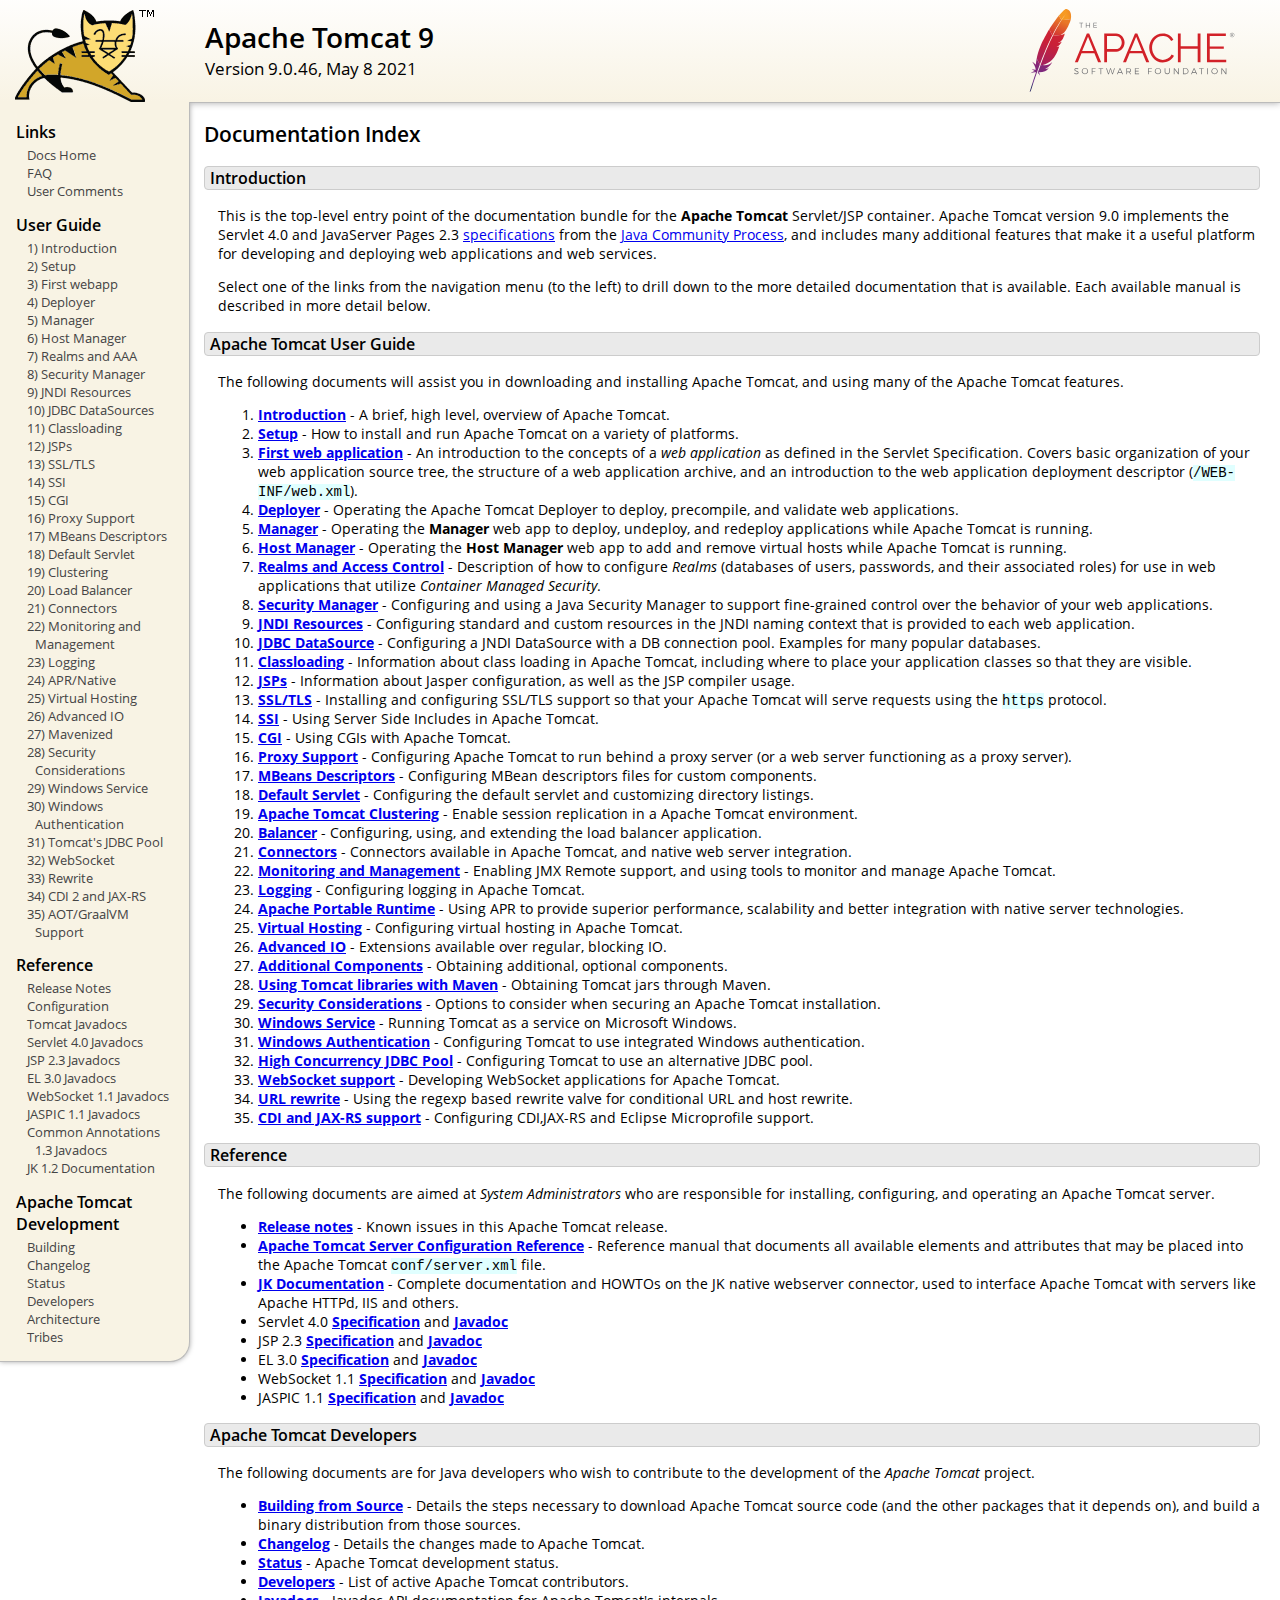
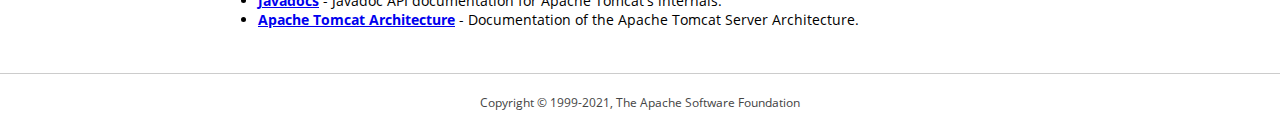
<file: bin/apache-tomcat-9.0.46/webapps/docs/index.html>
<!DOCTYPE html SYSTEM "about:legacy-compat">
<html lang="en"><head><META http-equiv="Content-Type" content="text/html; charset=UTF-8"><link href="./images/docs-stylesheet.css" rel="stylesheet" type="text/css"><title>Apache Tomcat 9 (9.0.46) - Documentation Index</title><meta name="author" content="Craig R. McClanahan"><meta name="author" content="Remy Maucherat"><meta name="author" content="Yoav Shapira"></head><body><div id="wrapper"><header><div id="header"><div><div><div class="logo noPrint"><a href="https://tomcat.apache.org/"><img alt="Tomcat Home" src="./images/tomcat.png"></a></div><div style="height: 1px;"></div><div class="asfLogo noPrint"><a href="https://www.apache.org/" target="_blank"><img src="./images/asf-logo.svg" alt="The Apache Software Foundation" style="width: 266px; height: 83px;"></a></div><h1>Apache Tomcat 9</h1><div class="versionInfo">
            Version 9.0.46,
            <time datetime="2021-05-08">May 8 2021</time></div><div style="height: 1px;"></div><div style="clear: left;"></div></div></div></div></header><div id="middle"><div><div id="mainLeft" class="noprint"><div><nav><div><h2>Links</h2><ul><li><a href="index.html">Docs Home</a></li><li><a href="https://wiki.apache.org/tomcat/FAQ">FAQ</a></li><li><a href="#comments_section">User Comments</a></li></ul></div><div><h2>User Guide</h2><ul><li><a href="introduction.html">1) Introduction</a></li><li><a href="setup.html">2) Setup</a></li><li><a href="appdev/index.html">3) First webapp</a></li><li><a href="deployer-howto.html">4) Deployer</a></li><li><a href="manager-howto.html">5) Manager</a></li><li><a href="host-manager-howto.html">6) Host Manager</a></li><li><a href="realm-howto.html">7) Realms and AAA</a></li><li><a href="security-manager-howto.html">8) Security Manager</a></li><li><a href="jndi-resources-howto.html">9) JNDI Resources</a></li><li><a href="jndi-datasource-examples-howto.html">10) JDBC DataSources</a></li><li><a href="class-loader-howto.html">11) Classloading</a></li><li><a href="jasper-howto.html">12) JSPs</a></li><li><a href="ssl-howto.html">13) SSL/TLS</a></li><li><a href="ssi-howto.html">14) SSI</a></li><li><a href="cgi-howto.html">15) CGI</a></li><li><a href="proxy-howto.html">16) Proxy Support</a></li><li><a href="mbeans-descriptors-howto.html">17) MBeans Descriptors</a></li><li><a href="default-servlet.html">18) Default Servlet</a></li><li><a href="cluster-howto.html">19) Clustering</a></li><li><a href="balancer-howto.html">20) Load Balancer</a></li><li><a href="connectors.html">21) Connectors</a></li><li><a href="monitoring.html">22) Monitoring and Management</a></li><li><a href="logging.html">23) Logging</a></li><li><a href="apr.html">24) APR/Native</a></li><li><a href="virtual-hosting-howto.html">25) Virtual Hosting</a></li><li><a href="aio.html">26) Advanced IO</a></li><li><a href="maven-jars.html">27) Mavenized</a></li><li><a href="security-howto.html">28) Security Considerations</a></li><li><a href="windows-service-howto.html">29) Windows Service</a></li><li><a href="windows-auth-howto.html">30) Windows Authentication</a></li><li><a href="jdbc-pool.html">31) Tomcat's JDBC Pool</a></li><li><a href="web-socket-howto.html">32) WebSocket</a></li><li><a href="rewrite.html">33) Rewrite</a></li><li><a href="cdi.html">34) CDI 2 and JAX-RS</a></li><li><a href="graal.html">35) AOT/GraalVM Support</a></li></ul></div><div><h2>Reference</h2><ul><li><a href="RELEASE-NOTES.txt">Release Notes</a></li><li><a href="config/index.html">Configuration</a></li><li><a href="api/index.html">Tomcat Javadocs</a></li><li><a href="servletapi/index.html">Servlet 4.0 Javadocs</a></li><li><a href="jspapi/index.html">JSP 2.3 Javadocs</a></li><li><a href="elapi/index.html">EL 3.0 Javadocs</a></li><li><a href="websocketapi/index.html">WebSocket 1.1 Javadocs</a></li><li><a href="jaspicapi/index.html">JASPIC 1.1 Javadocs</a></li><li><a href="annotationapi/index.html">Common Annotations 1.3 Javadocs</a></li><li><a href="https://tomcat.apache.org/connectors-doc/">JK 1.2 Documentation</a></li></ul></div><div><h2>Apache Tomcat Development</h2><ul><li><a href="building.html">Building</a></li><li><a href="changelog.html">Changelog</a></li><li><a href="https://wiki.apache.org/tomcat/TomcatVersions">Status</a></li><li><a href="developers.html">Developers</a></li><li><a href="architecture/index.html">Architecture</a></li><li><a href="tribes/introduction.html">Tribes</a></li></ul></div></nav></div></div><div id="mainRight"><div id="content"><h2>Documentation Index</h2><h3 id="Introduction">Introduction</h3><div class="text">

<p>This is the top-level entry point of the documentation bundle for the
<strong>Apache Tomcat</strong> Servlet/JSP container.  Apache Tomcat version
9.0 implements the Servlet 4.0 and JavaServer Pages 2.3
<a href="https://wiki.apache.org/tomcat/Specifications">specifications</a> from the
<a href="https://www.jcp.org">Java Community Process</a>, and includes many
additional features that make it a useful platform for developing and deploying
web applications and web services.</p>

<p>Select one of the links from the navigation menu (to the left) to drill
down to the more detailed documentation that is available.  Each available
manual is described in more detail below.</p>

</div><h3 id="Apache_Tomcat_User_Guide">Apache Tomcat User Guide</h3><div class="text">

<p>The following documents will assist you in downloading and installing
Apache Tomcat, and using many of the Apache Tomcat features.</p>

<ol>
<li><a href="introduction.html"><strong>Introduction</strong></a> - A
    brief, high level, overview of Apache Tomcat.</li>
<li><a href="setup.html"><strong>Setup</strong></a> - How to install and run
    Apache Tomcat on a variety of platforms.</li>
<li><a href="appdev/index.html"><strong>First web application</strong></a>
    - An introduction to the concepts of a <em>web application</em> as defined
    in the Servlet Specification.  Covers basic organization of your web application
    source tree, the structure of a web application archive, and an
    introduction to the web application deployment descriptor
    (<code>/WEB-INF/web.xml</code>).</li>
<li><a href="deployer-howto.html"><strong>Deployer</strong></a> -
    Operating the Apache Tomcat Deployer to deploy, precompile, and validate web
    applications.</li>
<li><a href="manager-howto.html"><strong>Manager</strong></a> -
    Operating the <strong>Manager</strong> web app to deploy, undeploy, and
    redeploy applications while Apache Tomcat is running.</li>
<li><a href="host-manager-howto.html"><strong>Host Manager</strong></a> -
    Operating the <strong>Host Manager</strong> web app to add and remove
    virtual hosts while Apache Tomcat is running.</li>
<li><a href="realm-howto.html"><strong>Realms and Access Control</strong></a>
    - Description of how to configure <em>Realms</em> (databases of users,
    passwords, and their associated roles) for use in web applications that
    utilize <em>Container Managed Security</em>.</li>
<li><a href="security-manager-howto.html"><strong>Security Manager</strong></a>
    - Configuring and using a Java Security Manager to
    support fine-grained control over the behavior of your web applications.
    </li>
<li><a href="jndi-resources-howto.html"><strong>JNDI Resources</strong></a>
    - Configuring standard and custom resources in the JNDI naming context
    that is provided to each web application.</li>
<li><a href="jndi-datasource-examples-howto.html">
    <strong>JDBC DataSource</strong></a>
    - Configuring a JNDI DataSource with a DB connection pool.
    Examples for many popular databases.</li>
<li><a href="class-loader-howto.html"><strong>Classloading</strong></a>
    - Information about class loading in Apache Tomcat, including where to place
    your application classes so that they are visible.</li>
<li><a href="jasper-howto.html"><strong>JSPs</strong></a>
    - Information about Jasper configuration, as well as the JSP compiler
    usage.</li>
<li><a href="ssl-howto.html"><strong>SSL/TLS</strong></a> -
    Installing and configuring SSL/TLS support so that your Apache Tomcat will
    serve requests using the <code>https</code> protocol.</li>
<li><a href="ssi-howto.html"><strong>SSI</strong></a> -
    Using Server Side Includes in Apache Tomcat.</li>
<li><a href="cgi-howto.html"><strong>CGI</strong></a> -
    Using CGIs with Apache Tomcat.</li>
<li><a href="proxy-howto.html"><strong>Proxy Support</strong></a> -
    Configuring Apache Tomcat to run behind a proxy server (or a web server
    functioning as a proxy server).</li>
<li><a href="mbeans-descriptors-howto.html"><strong>MBeans Descriptors</strong></a> -
    Configuring MBean descriptors files for custom components.</li>
<li><a href="default-servlet.html"><strong>Default Servlet</strong></a> -
    Configuring the default servlet and customizing directory listings.</li>
<li><a href="cluster-howto.html"><strong>Apache Tomcat Clustering</strong></a> -
    Enable session replication in a Apache Tomcat environment.</li>
<li><a href="balancer-howto.html"><strong>Balancer</strong></a> -
    Configuring, using, and extending the load balancer application.</li>
<li><a href="connectors.html"><strong>Connectors</strong></a> -
    Connectors available in Apache Tomcat, and native web server integration.</li>
<li><a href="monitoring.html"><strong>Monitoring and Management</strong></a> -
    Enabling JMX Remote support, and using tools to monitor and manage Apache Tomcat.</li>
<li><a href="logging.html"><strong>Logging</strong></a> -
    Configuring logging in Apache Tomcat.</li>
<li><a href="apr.html"><strong>Apache Portable Runtime</strong></a> -
    Using APR to provide superior performance, scalability and better
    integration with native server technologies.</li>
<li><a href="virtual-hosting-howto.html"><strong>Virtual Hosting</strong></a> -
    Configuring virtual hosting in Apache Tomcat.</li>
<li><a href="aio.html"><strong>Advanced IO</strong></a> -
    Extensions available over regular, blocking IO.</li>
<li><a href="extras.html"><strong>Additional Components</strong></a> -
    Obtaining additional, optional components.</li>
<li><a href="maven-jars.html"><strong>Using Tomcat libraries with Maven</strong></a> -
    Obtaining Tomcat jars through Maven.</li>
<li><a href="security-howto.html"><strong>Security Considerations</strong></a> -
    Options to consider when securing an Apache Tomcat installation.</li>
<li><a href="windows-service-howto.html"><strong>Windows Service</strong></a> -
    Running Tomcat as a service on Microsoft Windows.</li>
<li><a href="windows-auth-howto.html"><strong>Windows Authentication</strong></a> -
    Configuring Tomcat to use integrated Windows authentication.</li>
<li><a href="jdbc-pool.html"><strong>High Concurrency JDBC Pool</strong></a> -
    Configuring Tomcat to use an alternative JDBC pool.</li>
<li><a href="web-socket-howto.html"><strong>WebSocket support</strong></a> -
    Developing WebSocket applications for Apache Tomcat.</li>
<li><a href="rewrite.html"><strong>URL rewrite</strong></a> -
    Using the regexp based rewrite valve for conditional URL and host rewrite.</li>
<li><a href="cdi.html"><strong>CDI and JAX-RS support</strong></a> -
    Configuring CDI,JAX-RS and Eclipse Microprofile support.</li>
</ol>

</div><h3 id="Reference">Reference</h3><div class="text">

<p>The following documents are aimed at <em>System Administrators</em> who
are responsible for installing, configuring, and operating an Apache Tomcat server.
</p>
<ul>
<li><a href="RELEASE-NOTES.txt"><strong>Release notes</strong></a>
    - Known issues in this Apache Tomcat release.
    </li>
<li><a href="config/index.html"><strong>Apache Tomcat Server Configuration Reference</strong></a>
    - Reference manual that documents all available elements and attributes
      that may be placed into the Apache Tomcat <code>conf/server.xml</code> file.
    </li>
<li><a href="https://tomcat.apache.org/connectors-doc/index.html"><strong>JK Documentation</strong></a>
    - Complete documentation and HOWTOs on the JK native webserver connector,
      used to interface Apache Tomcat with servers like Apache HTTPd, IIS
      and others.</li>
<li>Servlet 4.0
    <a href="https://jcp.org/aboutJava/communityprocess/final/jsr369/index.html">
    <strong>Specification</strong></a> and
    <a href="https://javaee.github.io/javaee-spec/javadocs/javax/servlet/package-summary.html">
    <strong>Javadoc</strong></a>
    </li>
<li>JSP 2.3
    <a href="https://jcp.org/aboutJava/communityprocess/mrel/jsr245/index2.html">
    <strong>Specification</strong></a> and
    <a href="http://docs.oracle.com/javaee/7/api/javax/servlet/jsp/package-summary.html">
    <strong>Javadoc</strong></a>
    </li>
<li>EL 3.0
    <a href="https://jcp.org/aboutJava/communityprocess/final/jsr341/index.html">
    <strong>Specification</strong></a> and
    <a href="http://docs.oracle.com/javaee/7/api/javax/el/package-summary.html">
    <strong>Javadoc</strong></a>
    </li>
<li>WebSocket 1.1
    <a href="https://jcp.org/aboutJava/communityprocess/mrel/jsr356/index.html">
    <strong>Specification</strong></a> and
    <a href="http://docs.oracle.com/javaee/7/api/javax/websocket/package-summary.html">
    <strong>Javadoc</strong></a>
    </li>
<li>JASPIC 1.1
    <a href="https://jcp.org/aboutJava/communityprocess/mrel/jsr196/index.html">
    <strong>Specification</strong></a> and
    <a href="http://docs.oracle.com/javaee/7/api/javax/security/auth/message/package-summary.html">
    <strong>Javadoc</strong></a>
    </li>
</ul>

</div><h3 id="Apache_Tomcat_Developers">Apache Tomcat Developers</h3><div class="text">

<p>The following documents are for Java developers who wish to contribute to
the development of the <em>Apache Tomcat</em> project.</p>
<ul>
<li><a href="building.html"><strong>Building from Source</strong></a> -
    Details the steps necessary to download Apache Tomcat source code (and the
    other packages that it depends on), and build a binary distribution from
    those sources.
    </li>
<li><a href="changelog.html"><strong>Changelog</strong></a> - Details the
    changes made to Apache Tomcat.
    </li>
<li><a href="https://wiki.apache.org/tomcat/TomcatVersions"><strong>Status</strong></a> -
    Apache Tomcat development status.
    </li>
<li><a href="developers.html"><strong>Developers</strong></a> - List of active
    Apache Tomcat contributors.
    </li>
<li><a href="api/index.html"><strong>Javadocs</strong></a>
    - Javadoc API documentation for Apache Tomcat's internals.</li>
<li><a href="architecture/index.html"><strong>Apache Tomcat Architecture</strong></a>
    - Documentation of the Apache Tomcat Server Architecture.</li>
</ul>

</div></div></div></div></div><footer><div id="footer">
    Copyright &copy; 1999-2021, The Apache Software Foundation
    </div></footer></div></body></html>
</file>
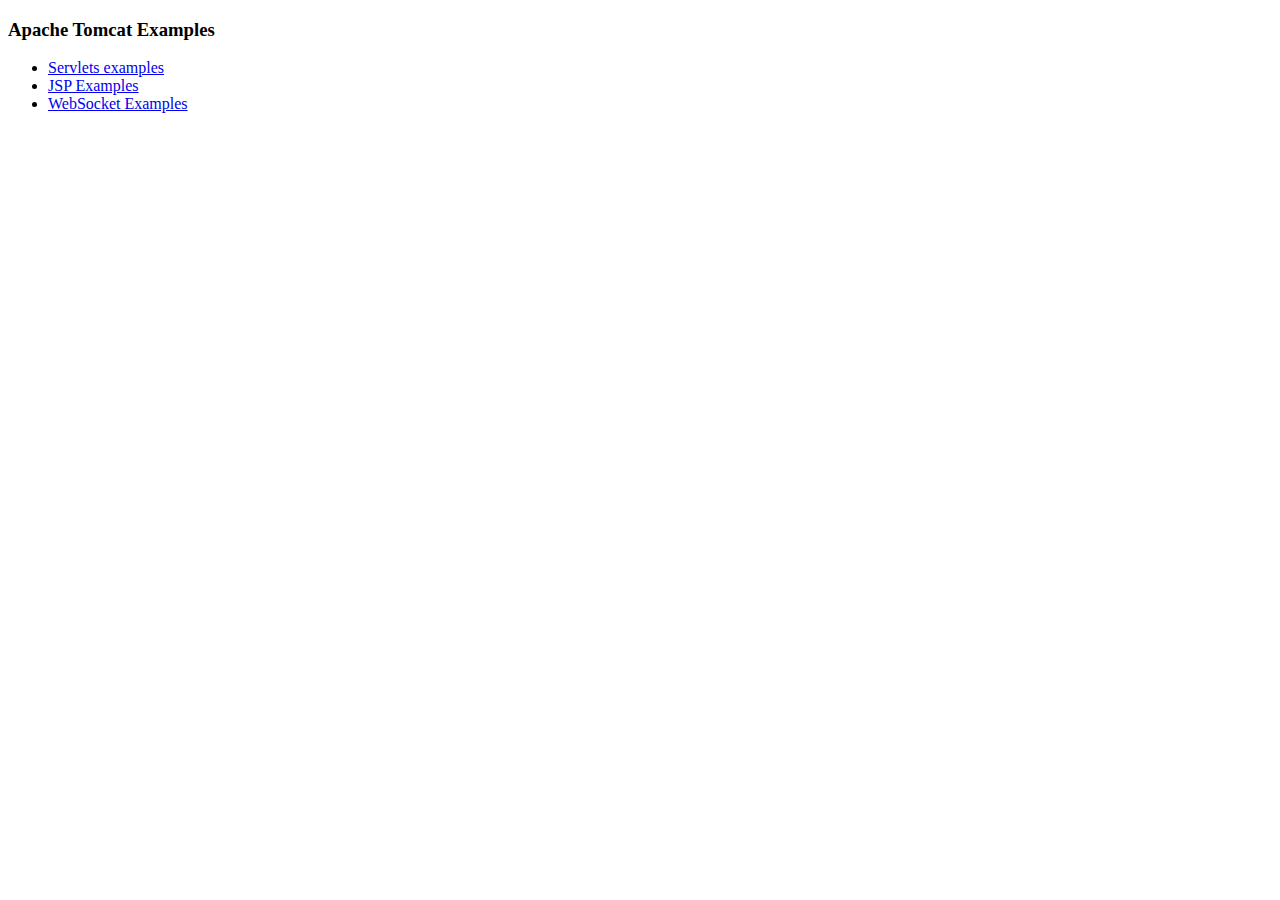
<file: bin/apache-tomcat-9.0.46/webapps/examples/index.html>
<!--
  Licensed to the Apache Software Foundation (ASF) under one or more
  contributor license agreements.  See the NOTICE file distributed with
  this work for additional information regarding copyright ownership.
  The ASF licenses this file to You under the Apache License, Version 2.0
  (the "License"); you may not use this file except in compliance with
  the License.  You may obtain a copy of the License at

      http://www.apache.org/licenses/LICENSE-2.0

  Unless required by applicable law or agreed to in writing, software
  distributed under the License is distributed on an "AS IS" BASIS,
  WITHOUT WARRANTIES OR CONDITIONS OF ANY KIND, either express or implied.
  See the License for the specific language governing permissions and
  limitations under the License.
-->
<!DOCTYPE HTML><html lang="en"><head>
<meta charset="UTF-8">
<title>Apache Tomcat Examples</title>
</head>
<body>
<p>
<h3>Apache Tomcat Examples</H3>
<p></p>
<ul>
<li><a href="servlets">Servlets examples</a></li>
<li><a href="jsp">JSP Examples</a></li>
<li><a href="websocket/index.xhtml">WebSocket Examples</a></li>
</ul>
</body></html>
</file>
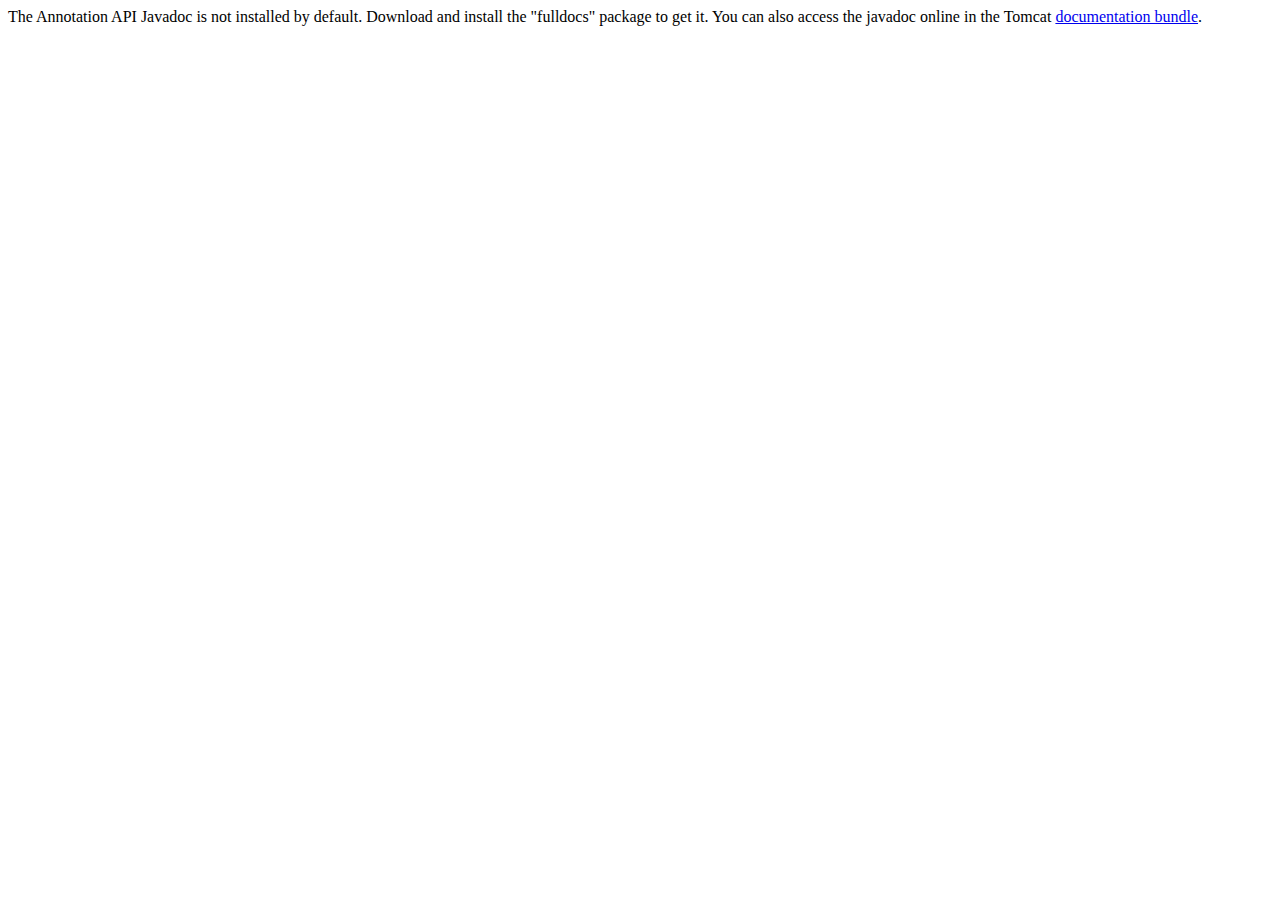
<file: bin/apache-tomcat-9.0.46/webapps/docs/annotationapi/index.html>
<!--
  Licensed to the Apache Software Foundation (ASF) under one or more
  contributor license agreements.  See the NOTICE file distributed with
  this work for additional information regarding copyright ownership.
  The ASF licenses this file to You under the Apache License, Version 2.0
  (the "License"); you may not use this file except in compliance with
  the License.  You may obtain a copy of the License at

      http://www.apache.org/licenses/LICENSE-2.0

  Unless required by applicable law or agreed to in writing, software
  distributed under the License is distributed on an "AS IS" BASIS,
  WITHOUT WARRANTIES OR CONDITIONS OF ANY KIND, either express or implied.
  See the License for the specific language governing permissions and
  limitations under the License.
-->
<!DOCTYPE html>
<html>
<head>
    <meta charset="UTF-8" />
    <title>API docs</title>
</head>

<body>

The Annotation API Javadoc is not installed by default. Download and install
the "fulldocs" package to get it.

You can also access the javadoc online in the Tomcat
<a href="https://tomcat.apache.org/tomcat-9.0-doc/">
    documentation bundle</a>.

</body>
</html>
</file>
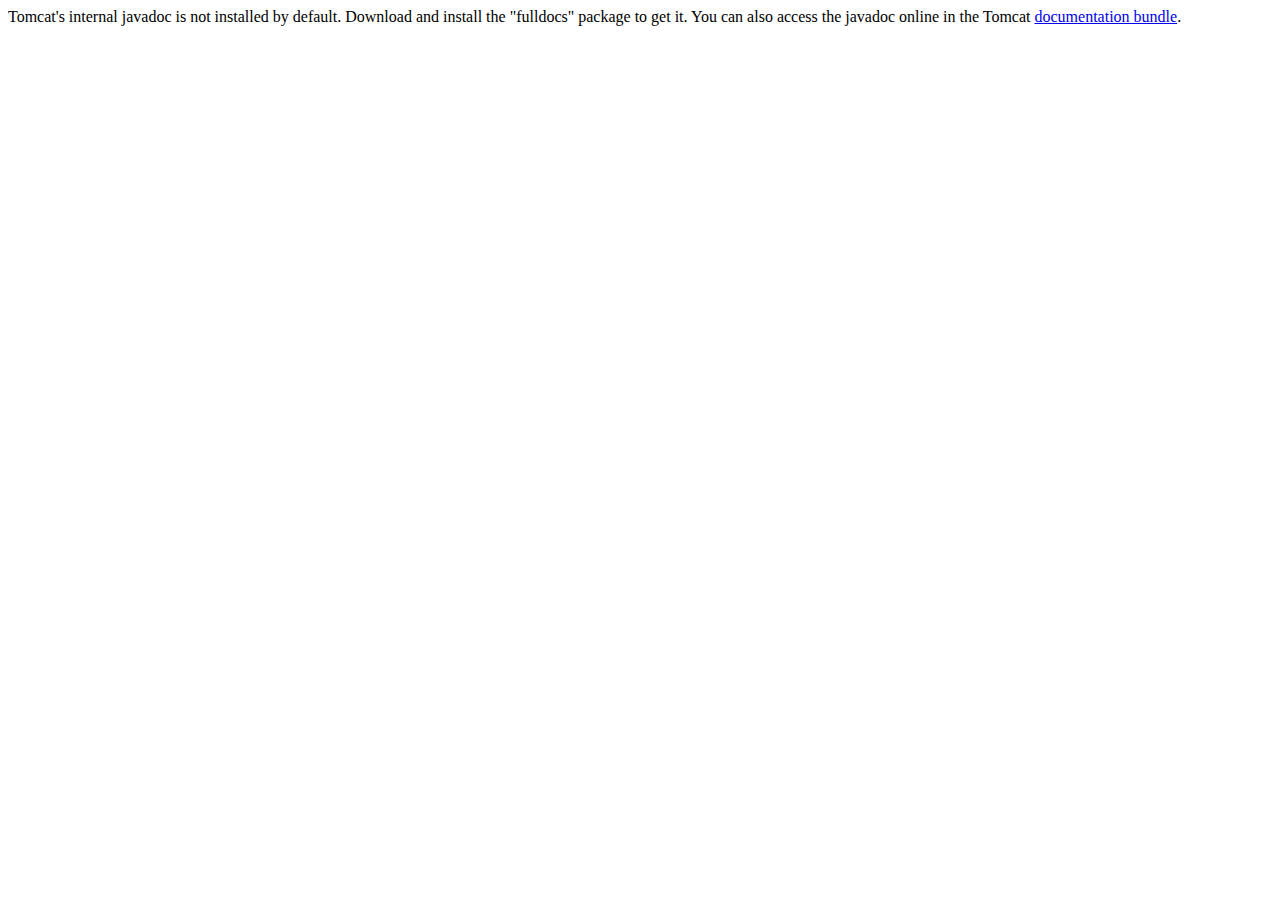
<file: bin/apache-tomcat-9.0.46/webapps/docs/api/index.html>
<!--
  Licensed to the Apache Software Foundation (ASF) under one or more
  contributor license agreements.  See the NOTICE file distributed with
  this work for additional information regarding copyright ownership.
  The ASF licenses this file to You under the Apache License, Version 2.0
  (the "License"); you may not use this file except in compliance with
  the License.  You may obtain a copy of the License at

      http://www.apache.org/licenses/LICENSE-2.0

  Unless required by applicable law or agreed to in writing, software
  distributed under the License is distributed on an "AS IS" BASIS,
  WITHOUT WARRANTIES OR CONDITIONS OF ANY KIND, either express or implied.
  See the License for the specific language governing permissions and
  limitations under the License.
-->
<!DOCTYPE html>
<html>
    <head>
    <meta charset="UTF-8" />
    <title>API docs</title>
</head>

<body>

Tomcat's internal javadoc is not installed by default. Download and install
the "fulldocs" package to get it.

You can also access the javadoc online in the Tomcat
<a href="https://tomcat.apache.org/tomcat-9.0-doc/">
documentation bundle</a>.

</body>
</html>
</file>
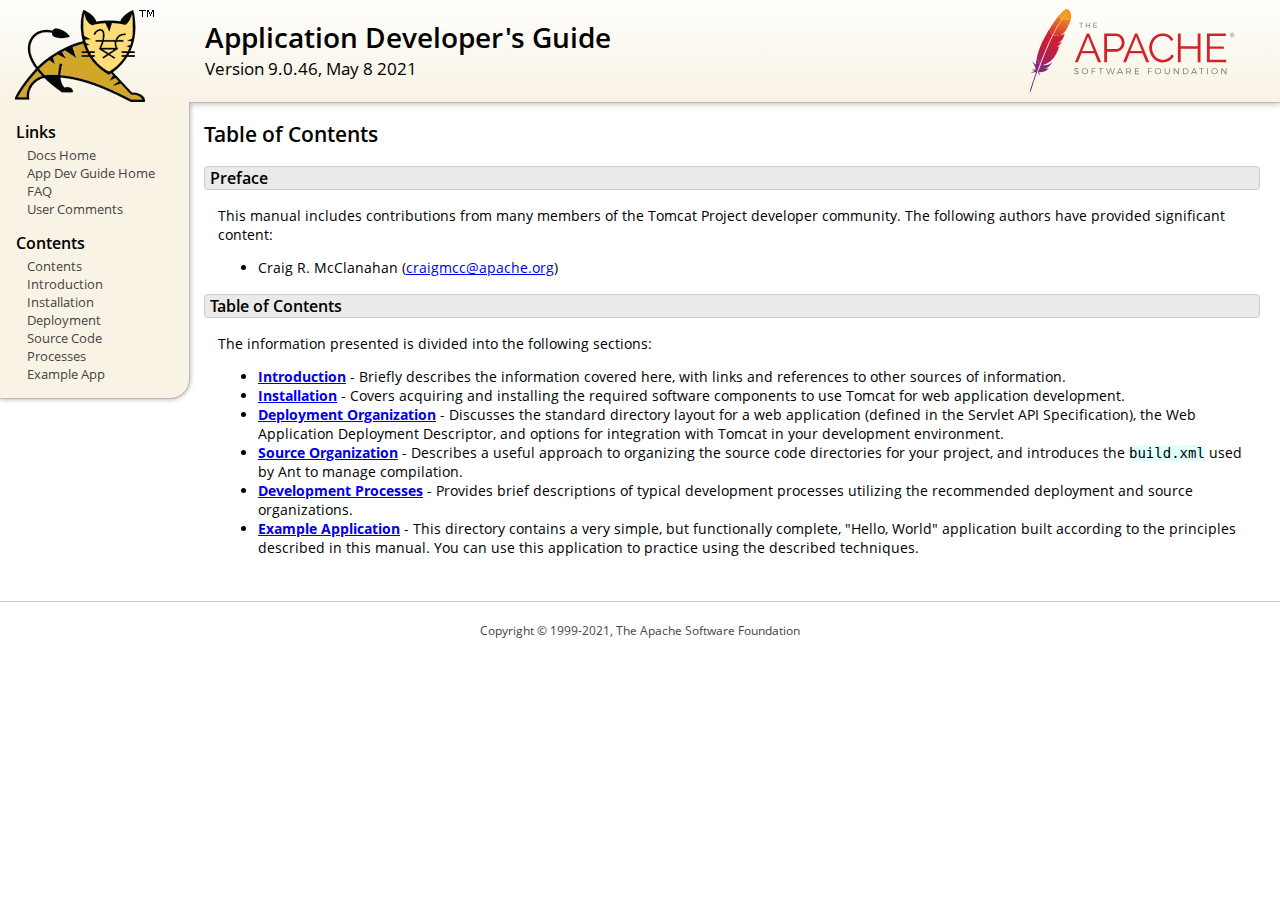
<file: bin/apache-tomcat-9.0.46/webapps/docs/appdev/index.html>
<!DOCTYPE html SYSTEM "about:legacy-compat">
<html lang="en"><head><META http-equiv="Content-Type" content="text/html; charset=UTF-8"><link href="../images/docs-stylesheet.css" rel="stylesheet" type="text/css"><title>Application Developer's Guide (9.0.46) - Table of Contents</title><meta name="author" content="Craig R. McClanahan"></head><body><div id="wrapper"><header><div id="header"><div><div><div class="logo noPrint"><a href="https://tomcat.apache.org/"><img alt="Tomcat Home" src="../images/tomcat.png"></a></div><div style="height: 1px;"></div><div class="asfLogo noPrint"><a href="https://www.apache.org/" target="_blank"><img src="../images/asf-logo.svg" alt="The Apache Software Foundation" style="width: 266px; height: 83px;"></a></div><h1>Application Developer's Guide</h1><div class="versionInfo">
            Version 9.0.46,
            <time datetime="2021-05-08">May 8 2021</time></div><div style="height: 1px;"></div><div style="clear: left;"></div></div></div></div></header><div id="middle"><div><div id="mainLeft" class="noprint"><div><nav><div><h2>Links</h2><ul><li><a href="../index.html">Docs Home</a></li><li><a href="index.html">App Dev Guide Home</a></li><li><a href="https://wiki.apache.org/tomcat/FAQ">FAQ</a></li><li><a href="#comments_section">User Comments</a></li></ul></div><div><h2>Contents</h2><ul><li><a href="index.html">Contents</a></li><li><a href="introduction.html">Introduction</a></li><li><a href="installation.html">Installation</a></li><li><a href="deployment.html">Deployment</a></li><li><a href="source.html">Source Code</a></li><li><a href="processes.html">Processes</a></li><li><a href="sample/">Example App</a></li></ul></div></nav></div></div><div id="mainRight"><div id="content"><h2>Table of Contents</h2><h3 id="Preface">Preface</h3><div class="text">

<p>This manual includes contributions from many members of the Tomcat Project
developer community.  The following authors have provided significant content:
</p>
<ul>
<li>Craig R. McClanahan
    (<a href="mailto:craigmcc@apache.org">craigmcc@apache.org</a>)</li>
</ul>

</div><h3 id="Table_of_Contents">Table of Contents</h3><div class="text">

<p>The information presented is divided into the following sections:</p>
<ul>
<li><a href="introduction.html"><strong>Introduction</strong></a> -
    Briefly describes the information covered here, with
    links and references to other sources of information.</li>
<li><a href="installation.html"><strong>Installation</strong></a> -
    Covers acquiring and installing the required software
    components to use Tomcat for web application development.</li>
<li><a href="deployment.html"><strong>Deployment Organization</strong></a> -
    Discusses the standard directory layout for a web application
    (defined in the Servlet API Specification), the Web Application
    Deployment Descriptor, and options for integration with Tomcat
    in your development environment.</li>
<li><a href="source.html"><strong>Source Organization</strong></a> -
    Describes a useful approach to organizing the source code
    directories for your project, and introduces the
    <code>build.xml</code> used by Ant to manage compilation.</li>
<li><a href="processes.html"><strong>Development Processes</strong></a> -
    Provides brief descriptions of typical development processes
    utilizing the recommended deployment and source organizations.</li>
<li><a href="sample/" target="_blank"><strong>Example Application</strong></a> -
    This directory contains a very simple, but functionally complete,
    "Hello, World" application built according to the principles
    described in this manual.  You can use this application to
    practice using the described techniques.</li>
</ul>

</div></div></div></div></div><footer><div id="footer">
    Copyright &copy; 1999-2021, The Apache Software Foundation
    </div></footer></div></body></html>
</file>
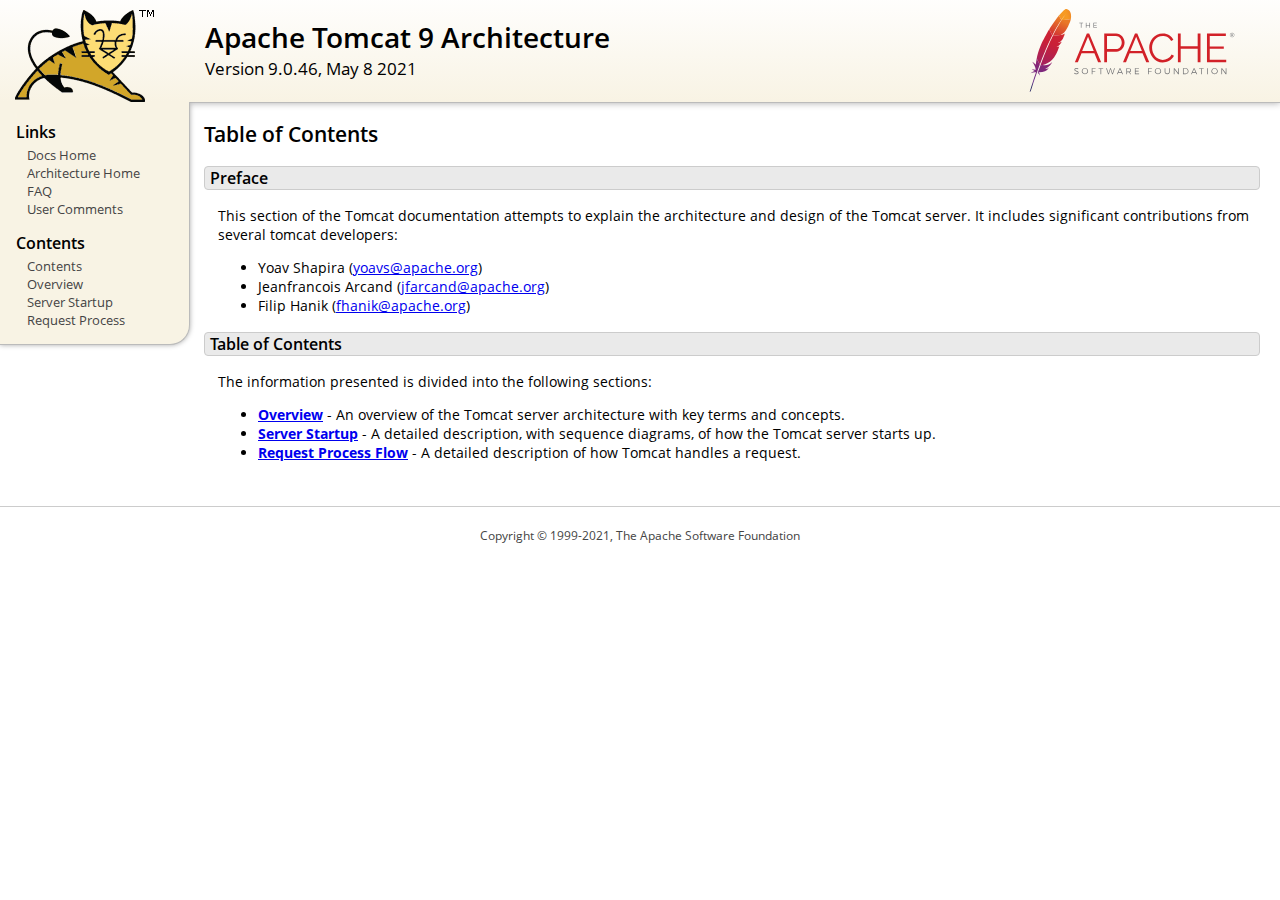
<file: bin/apache-tomcat-9.0.46/webapps/docs/architecture/index.html>
<!DOCTYPE html SYSTEM "about:legacy-compat">
<html lang="en"><head><META http-equiv="Content-Type" content="text/html; charset=UTF-8"><link href="../images/docs-stylesheet.css" rel="stylesheet" type="text/css"><title>Apache Tomcat 9 Architecture (9.0.46) - Table of Contents</title><meta name="author" content="Yoav Shapira"></head><body><div id="wrapper"><header><div id="header"><div><div><div class="logo noPrint"><a href="https://tomcat.apache.org/"><img alt="Tomcat Home" src="../images/tomcat.png"></a></div><div style="height: 1px;"></div><div class="asfLogo noPrint"><a href="https://www.apache.org/" target="_blank"><img src="../images/asf-logo.svg" alt="The Apache Software Foundation" style="width: 266px; height: 83px;"></a></div><h1>Apache Tomcat 9 Architecture</h1><div class="versionInfo">
            Version 9.0.46,
            <time datetime="2021-05-08">May 8 2021</time></div><div style="height: 1px;"></div><div style="clear: left;"></div></div></div></div></header><div id="middle"><div><div id="mainLeft" class="noprint"><div><nav><div><h2>Links</h2><ul><li><a href="../index.html">Docs Home</a></li><li><a href="index.html">Architecture Home</a></li><li><a href="https://wiki.apache.org/tomcat/FAQ">FAQ</a></li><li><a href="#comments_section">User Comments</a></li></ul></div><div><h2>Contents</h2><ul><li><a href="index.html">Contents</a></li><li><a href="overview.html">Overview</a></li><li><a href="startup.html">Server Startup</a></li><li><a href="requestProcess.html">Request Process</a></li></ul></div></nav></div></div><div id="mainRight"><div id="content"><h2>Table of Contents</h2><h3 id="Preface">Preface</h3><div class="text">

<p>This section of the Tomcat documentation attempts to explain
the architecture and design of the Tomcat server.  It includes significant
contributions from several tomcat developers:
</p>
<ul>
<li>Yoav Shapira
    (<a href="mailto:yoavs@apache.org">yoavs@apache.org</a>)</li>
<li>Jeanfrancois Arcand
    (<a href="mailto:jfarcand@apache.org">jfarcand@apache.org</a>)</li>
<li>Filip Hanik
    (<a href="mailto:fhanik@apache.org">fhanik@apache.org</a>)</li>
</ul>

</div><h3 id="Table_of_Contents">Table of Contents</h3><div class="text">

<p>The information presented is divided into the following sections:</p>
<ul>
<li><a href="overview.html"><strong>Overview</strong></a> -
    An overview of the Tomcat server architecture with key terms
    and concepts.</li>
<li><a href="startup.html"><strong>Server Startup</strong></a> -
    A detailed description, with sequence diagrams, of how the Tomcat
    server starts up.</li>
<li><a href="requestProcess.html"><strong>Request Process Flow</strong></a> -
    A detailed description of how Tomcat handles a request.</li>
</ul>

</div></div></div></div></div><footer><div id="footer">
    Copyright &copy; 1999-2021, The Apache Software Foundation
    </div></footer></div></body></html>
</file>
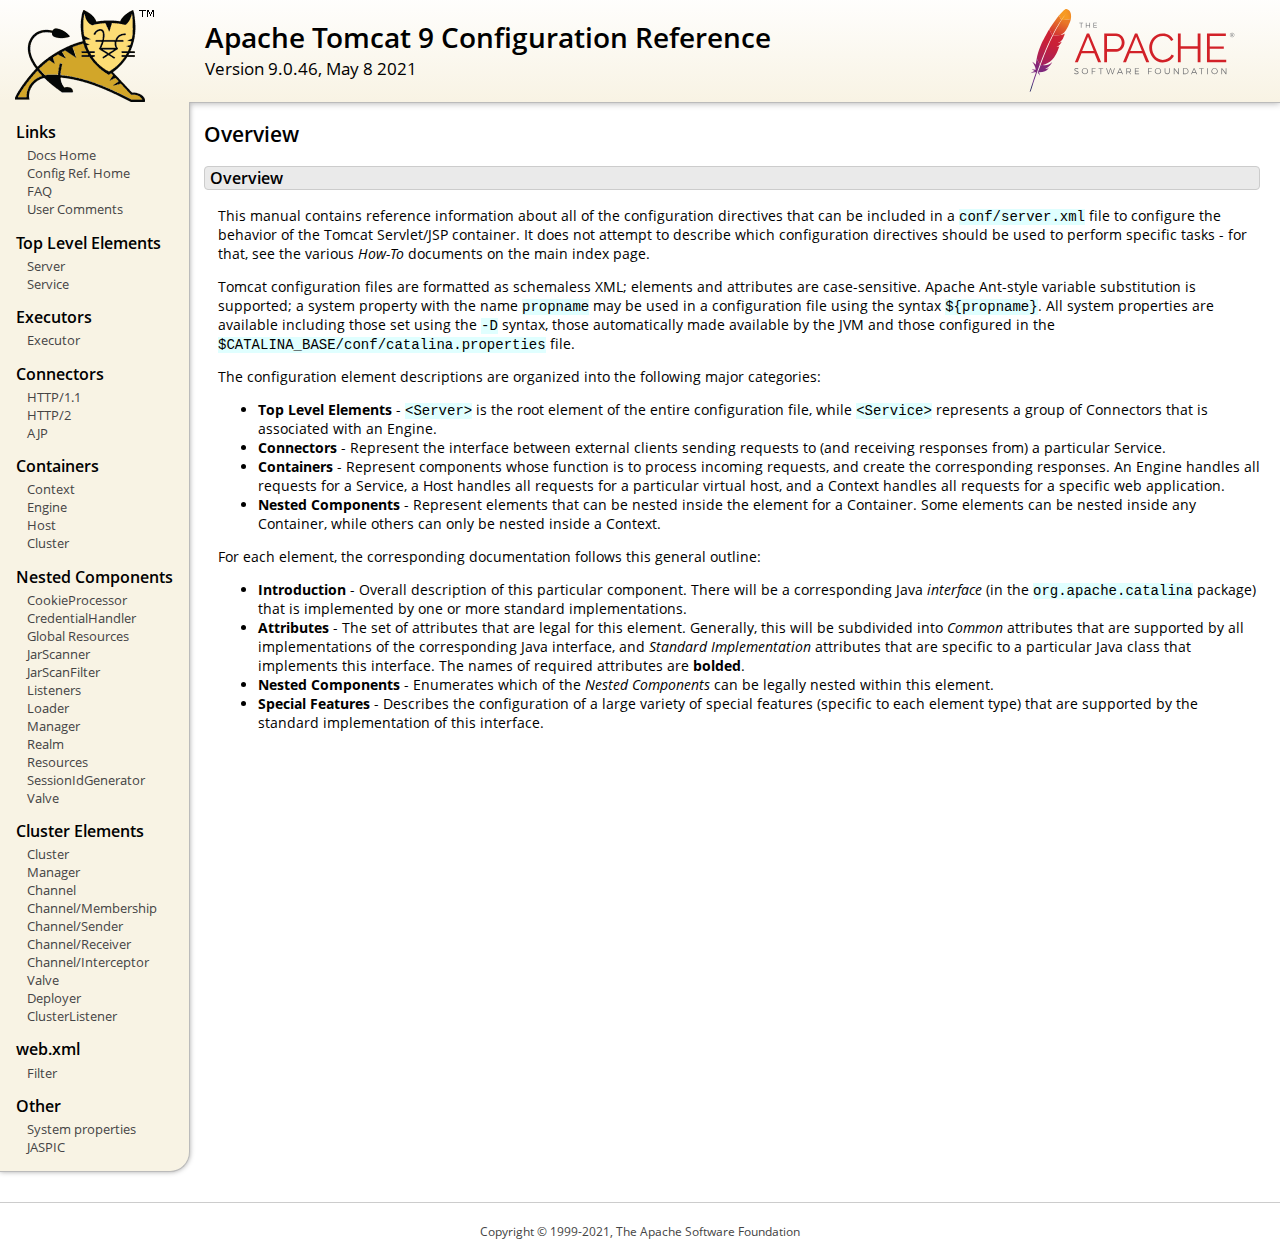
<file: bin/apache-tomcat-9.0.46/webapps/docs/config/index.html>
<!DOCTYPE html SYSTEM "about:legacy-compat">
<html lang="en"><head><META http-equiv="Content-Type" content="text/html; charset=UTF-8"><link href="../images/docs-stylesheet.css" rel="stylesheet" type="text/css"><title>Apache Tomcat 9 Configuration Reference (9.0.46) - Overview</title><meta name="author" content="Craig R. McClanahan"></head><body><div id="wrapper"><header><div id="header"><div><div><div class="logo noPrint"><a href="https://tomcat.apache.org/"><img alt="Tomcat Home" src="../images/tomcat.png"></a></div><div style="height: 1px;"></div><div class="asfLogo noPrint"><a href="https://www.apache.org/" target="_blank"><img src="../images/asf-logo.svg" alt="The Apache Software Foundation" style="width: 266px; height: 83px;"></a></div><h1>Apache Tomcat 9 Configuration Reference</h1><div class="versionInfo">
            Version 9.0.46,
            <time datetime="2021-05-08">May 8 2021</time></div><div style="height: 1px;"></div><div style="clear: left;"></div></div></div></div></header><div id="middle"><div><div id="mainLeft" class="noprint"><div><nav><div><h2>Links</h2><ul><li><a href="../index.html">Docs Home</a></li><li><a href="index.html">Config Ref. Home</a></li><li><a href="https://wiki.apache.org/tomcat/FAQ">FAQ</a></li><li><a href="#comments_section">User Comments</a></li></ul></div><div><h2>Top Level Elements</h2><ul><li><a href="server.html">Server</a></li><li><a href="service.html">Service</a></li></ul></div><div><h2>Executors</h2><ul><li><a href="executor.html">Executor</a></li></ul></div><div><h2>Connectors</h2><ul><li><a href="http.html">HTTP/1.1</a></li><li><a href="http2.html">HTTP/2</a></li><li><a href="ajp.html">AJP</a></li></ul></div><div><h2>Containers</h2><ul><li><a href="context.html">Context</a></li><li><a href="engine.html">Engine</a></li><li><a href="host.html">Host</a></li><li><a href="cluster.html">Cluster</a></li></ul></div><div><h2>Nested Components</h2><ul><li><a href="cookie-processor.html">CookieProcessor</a></li><li><a href="credentialhandler.html">CredentialHandler</a></li><li><a href="globalresources.html">Global Resources</a></li><li><a href="jar-scanner.html">JarScanner</a></li><li><a href="jar-scan-filter.html">JarScanFilter</a></li><li><a href="listeners.html">Listeners</a></li><li><a href="loader.html">Loader</a></li><li><a href="manager.html">Manager</a></li><li><a href="realm.html">Realm</a></li><li><a href="resources.html">Resources</a></li><li><a href="sessionidgenerator.html">SessionIdGenerator</a></li><li><a href="valve.html">Valve</a></li></ul></div><div><h2>Cluster Elements</h2><ul><li><a href="cluster.html">Cluster</a></li><li><a href="cluster-manager.html">Manager</a></li><li><a href="cluster-channel.html">Channel</a></li><li><a href="cluster-membership.html">Channel/Membership</a></li><li><a href="cluster-sender.html">Channel/Sender</a></li><li><a href="cluster-receiver.html">Channel/Receiver</a></li><li><a href="cluster-interceptor.html">Channel/Interceptor</a></li><li><a href="cluster-valve.html">Valve</a></li><li><a href="cluster-deployer.html">Deployer</a></li><li><a href="cluster-listener.html">ClusterListener</a></li></ul></div><div><h2>web.xml</h2><ul><li><a href="filter.html">Filter</a></li></ul></div><div><h2>Other</h2><ul><li><a href="systemprops.html">System properties</a></li><li><a href="jaspic.html">JASPIC</a></li></ul></div></nav></div></div><div id="mainRight"><div id="content"><h2>Overview</h2><h3 id="Overview">Overview</h3><div class="text">

<p>This manual contains reference information about all of the configuration
directives that can be included in a <code>conf/server.xml</code> file to
configure the behavior of the Tomcat Servlet/JSP container.  It does not
attempt to describe which configuration directives should be used to perform
specific tasks - for that, see the various <em>How-To</em> documents on the
main index page.</p>

<p>Tomcat configuration files are formatted as schemaless XML; elements and
attributes are case-sensitive. Apache Ant-style variable substitution
is supported; a system property with the name <code>propname</code> may be
used in a configuration file using the syntax <code>${propname}</code>. All
system properties are available including those set using the <code>-D</code>
syntax, those automatically made available by the JVM and those configured in
the <code>$CATALINA_BASE/conf/catalina.properties</code> file.
</p>

<p>The configuration element descriptions are organized into the following
major categories:</p>
<ul>
<li><strong>Top Level Elements</strong> - <code>&lt;Server&gt;</code> is the
    root element of the entire configuration file, while
    <code>&lt;Service&gt;</code> represents a group of Connectors that is
    associated with an Engine.</li>
<li><strong>Connectors</strong> - Represent the interface between external
    clients sending requests to (and receiving responses from) a particular
    Service.</li>
<li><strong>Containers</strong> - Represent components whose function is to
    process incoming requests, and create the corresponding responses.
    An Engine handles all requests for a Service, a Host handles all requests
    for a particular virtual host, and a Context handles all requests for a
    specific web application.</li>
<li><strong>Nested Components</strong> - Represent elements that can be
    nested inside the element for a Container.  Some elements can be nested
    inside any Container, while others can only be nested inside a
    Context.</li>
</ul>

<p>For each element, the corresponding documentation follows this general
outline:</p>
<ul>
<li><strong>Introduction</strong> - Overall description of this particular
    component.  There will be a corresponding Java <em>interface</em> (in
    the <code>org.apache.catalina</code> package) that is implemented by one
    or more standard implementations.</li>
<li><strong>Attributes</strong> - The set of attributes that are legal for
    this element.  Generally, this will be subdivided into <em>Common</em>
    attributes that are supported by all implementations of the corresponding
    Java interface, and <em>Standard Implementation</em> attributes that are
    specific to a particular Java class that implements this interface.
    The names of required attributes are <strong>bolded</strong>.</li>
<li><strong>Nested Components</strong> - Enumerates which of the <em>Nested
    Components</em> can be legally nested within this element.</li>
<li><strong>Special Features</strong> - Describes the configuration of a large
    variety of special features (specific to each element type) that are
    supported by the standard implementation of this interface.</li>
</ul>

</div></div></div></div></div><footer><div id="footer">
    Copyright &copy; 1999-2021, The Apache Software Foundation
    </div></footer></div></body></html>
</file>
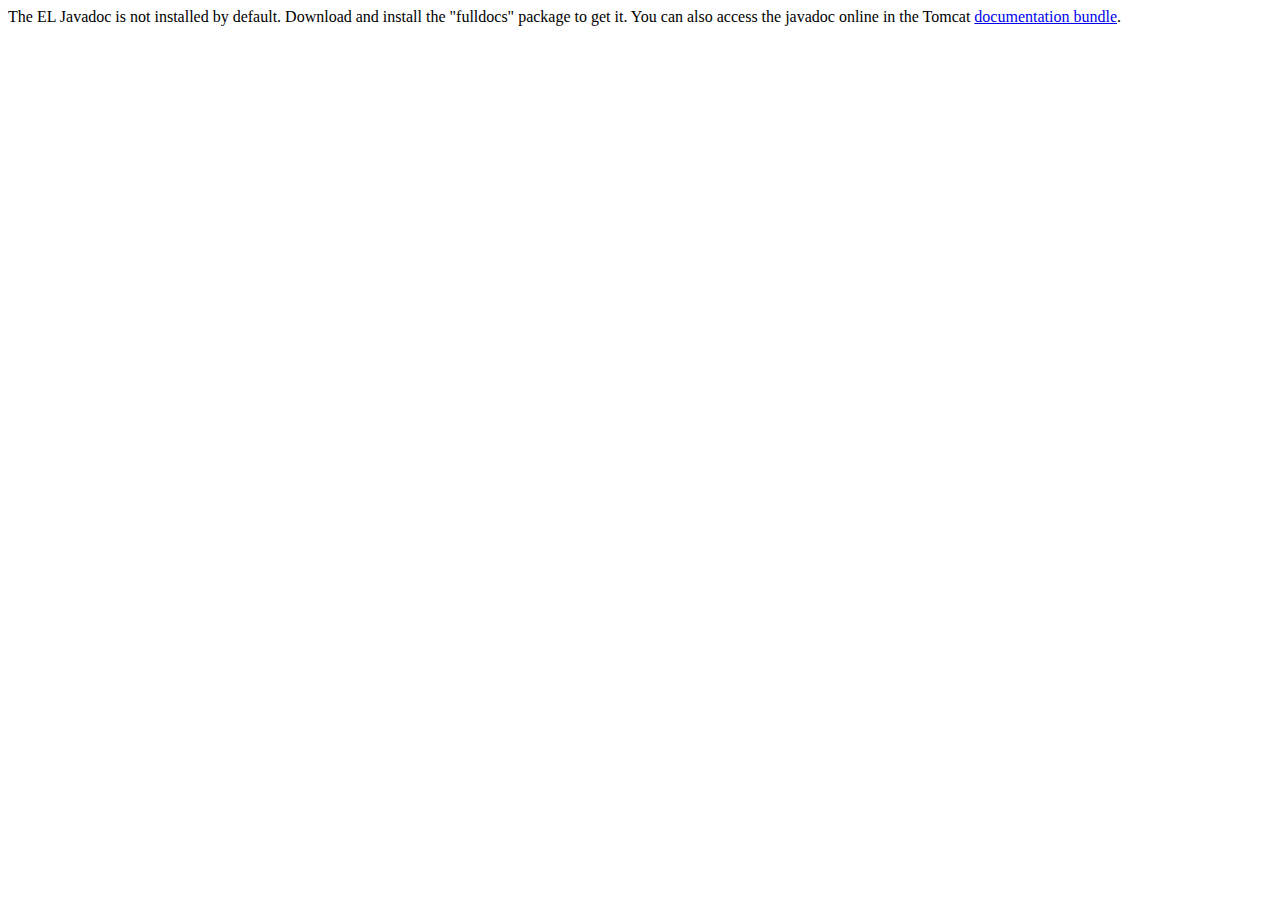
<file: bin/apache-tomcat-9.0.46/webapps/docs/elapi/index.html>
<!--
  Licensed to the Apache Software Foundation (ASF) under one or more
  contributor license agreements.  See the NOTICE file distributed with
  this work for additional information regarding copyright ownership.
  The ASF licenses this file to You under the Apache License, Version 2.0
  (the "License"); you may not use this file except in compliance with
  the License.  You may obtain a copy of the License at

      http://www.apache.org/licenses/LICENSE-2.0

  Unless required by applicable law or agreed to in writing, software
  distributed under the License is distributed on an "AS IS" BASIS,
  WITHOUT WARRANTIES OR CONDITIONS OF ANY KIND, either express or implied.
  See the License for the specific language governing permissions and
  limitations under the License.
-->
<!DOCTYPE html>
<html>
    <head>
    <meta charset="UTF-8" />
    <title>API docs</title>
</head>

<body>

The EL Javadoc is not installed by default. Download and install
the "fulldocs" package to get it.

You can also access the javadoc online in the Tomcat
<a href="https://tomcat.apache.org/tomcat-9.0-doc/">
documentation bundle</a>.

</body>
</html>
</file>
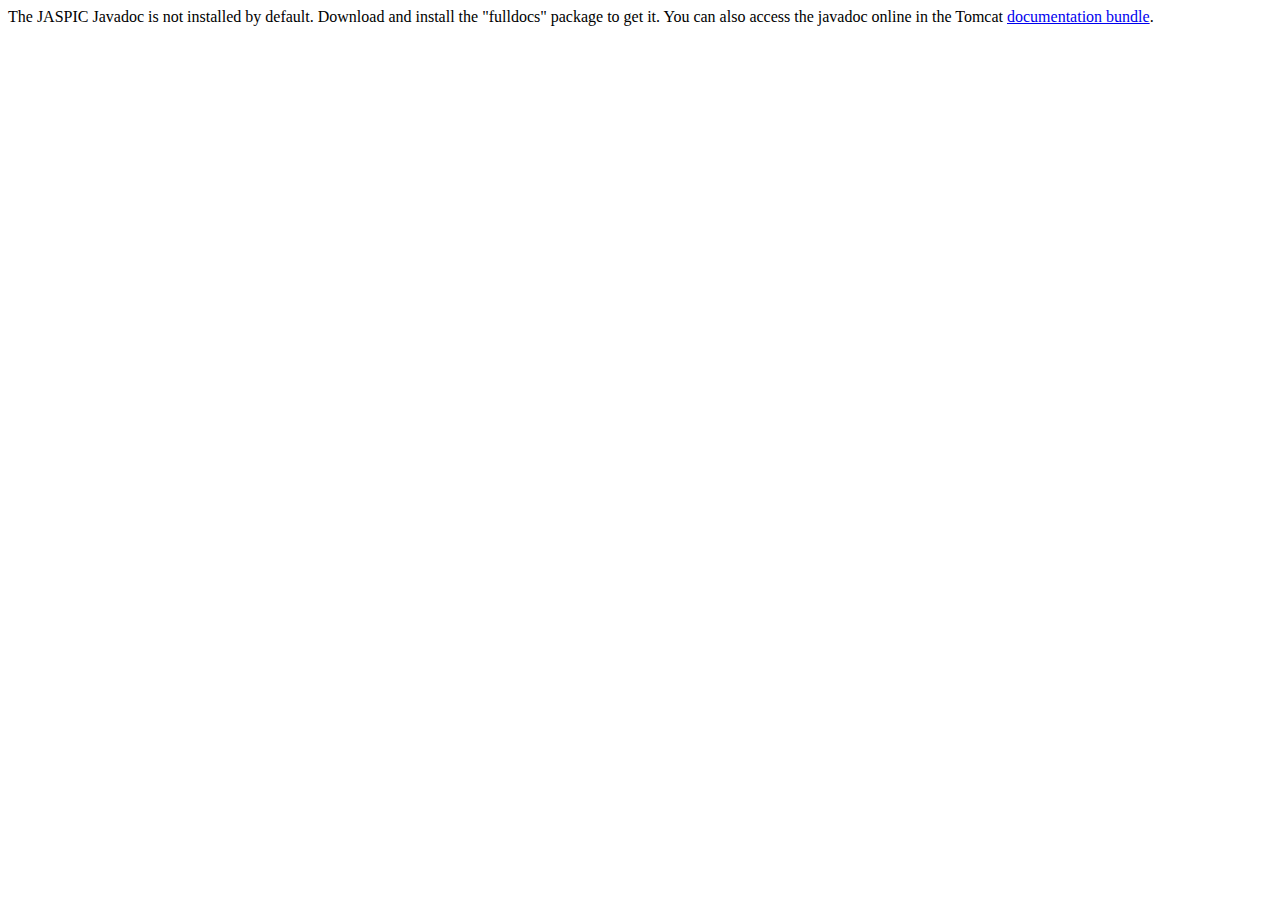
<file: bin/apache-tomcat-9.0.46/webapps/docs/jaspicapi/index.html>
<!--
  Licensed to the Apache Software Foundation (ASF) under one or more
  contributor license agreements.  See the NOTICE file distributed with
  this work for additional information regarding copyright ownership.
  The ASF licenses this file to You under the Apache License, Version 2.0
  (the "License"); you may not use this file except in compliance with
  the License.  You may obtain a copy of the License at

      http://www.apache.org/licenses/LICENSE-2.0

  Unless required by applicable law or agreed to in writing, software
  distributed under the License is distributed on an "AS IS" BASIS,
  WITHOUT WARRANTIES OR CONDITIONS OF ANY KIND, either express or implied.
  See the License for the specific language governing permissions and
  limitations under the License.
-->
<!DOCTYPE html>
<html>
<head>
    <meta charset="UTF-8" />
    <title>API docs</title>
</head>

<body>

The JASPIC Javadoc is not installed by default. Download and install
the "fulldocs" package to get it.

You can also access the javadoc online in the Tomcat
<a href="https://tomcat.apache.org/tomcat-9.0-doc/">
    documentation bundle</a>.

</body>
</html>
</file>
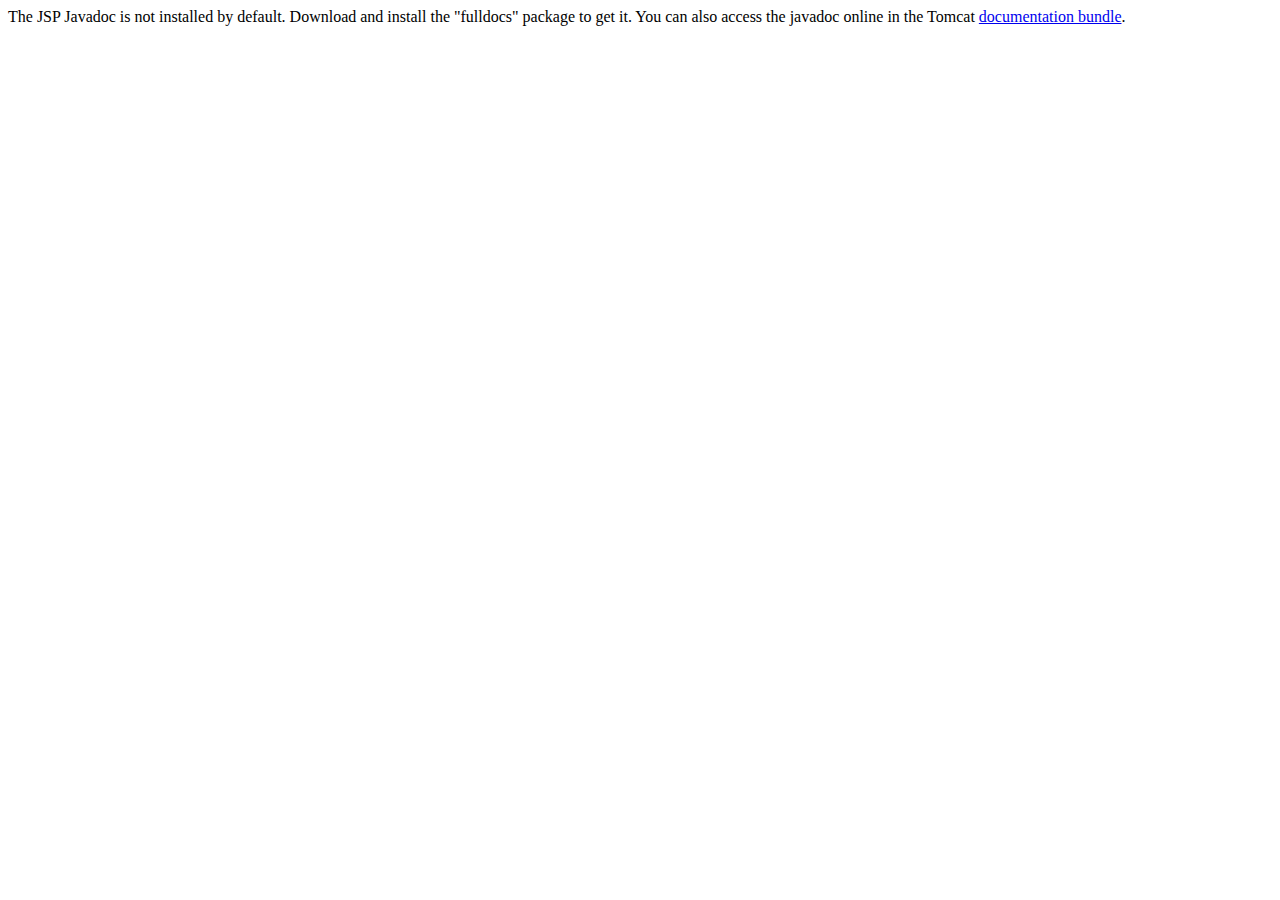
<file: bin/apache-tomcat-9.0.46/webapps/docs/jspapi/index.html>
<!--
  Licensed to the Apache Software Foundation (ASF) under one or more
  contributor license agreements.  See the NOTICE file distributed with
  this work for additional information regarding copyright ownership.
  The ASF licenses this file to You under the Apache License, Version 2.0
  (the "License"); you may not use this file except in compliance with
  the License.  You may obtain a copy of the License at

      http://www.apache.org/licenses/LICENSE-2.0

  Unless required by applicable law or agreed to in writing, software
  distributed under the License is distributed on an "AS IS" BASIS,
  WITHOUT WARRANTIES OR CONDITIONS OF ANY KIND, either express or implied.
  See the License for the specific language governing permissions and
  limitations under the License.
-->
<!DOCTYPE html>
<html>
    <head>
    <meta charset="UTF-8" />
    <title>API docs</title>
</head>

<body>

The JSP Javadoc is not installed by default. Download and install
the "fulldocs" package to get it.

You can also access the javadoc online in the Tomcat
<a href="https://tomcat.apache.org/tomcat-9.0-doc/">
documentation bundle</a>.

</body>
</html>
</file>
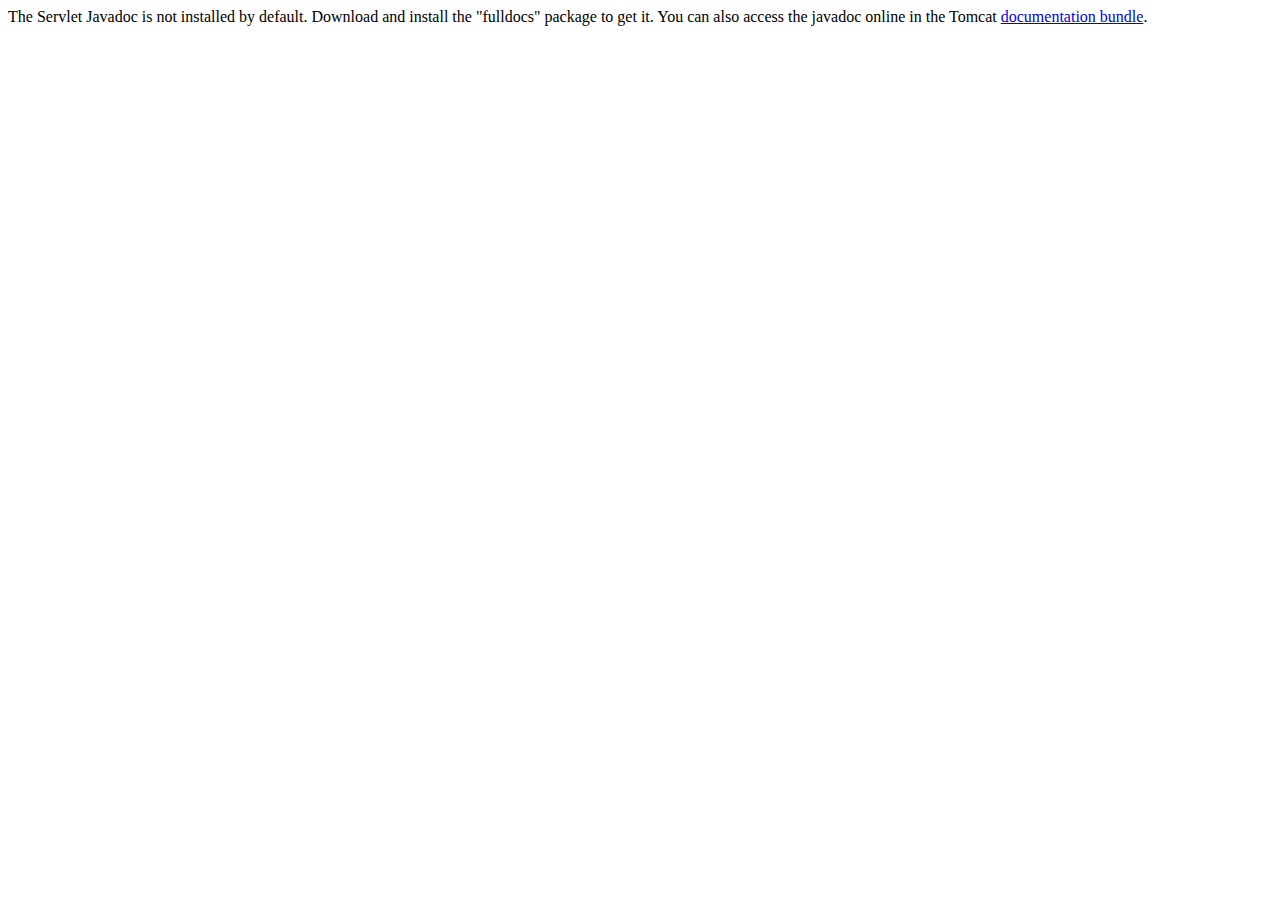
<file: bin/apache-tomcat-9.0.46/webapps/docs/servletapi/index.html>
<!--
  Licensed to the Apache Software Foundation (ASF) under one or more
  contributor license agreements.  See the NOTICE file distributed with
  this work for additional information regarding copyright ownership.
  The ASF licenses this file to You under the Apache License, Version 2.0
  (the "License"); you may not use this file except in compliance with
  the License.  You may obtain a copy of the License at

      http://www.apache.org/licenses/LICENSE-2.0

  Unless required by applicable law or agreed to in writing, software
  distributed under the License is distributed on an "AS IS" BASIS,
  WITHOUT WARRANTIES OR CONDITIONS OF ANY KIND, either express or implied.
  See the License for the specific language governing permissions and
  limitations under the License.
-->
<!DOCTYPE html>
<html>
    <head>
    <meta charset="UTF-8" />
    <title>API docs</title>
</head>

<body>

The Servlet Javadoc is not installed by default. Download and install
the "fulldocs" package to get it.

You can also access the javadoc online in the Tomcat
<a href="https://tomcat.apache.org/tomcat-9.0-doc/">
documentation bundle</a>.

</body>
</html>
</file>
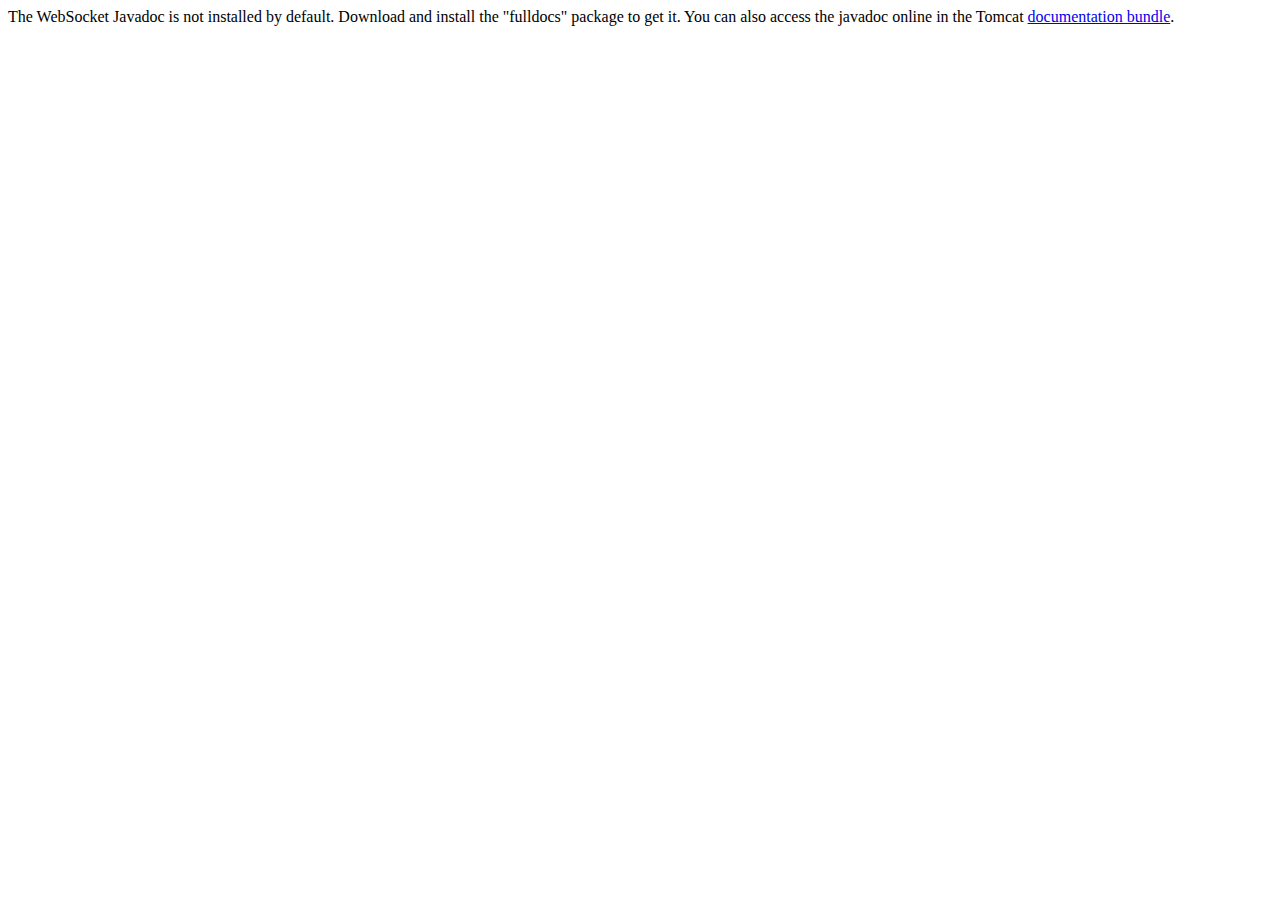
<file: bin/apache-tomcat-9.0.46/webapps/docs/websocketapi/index.html>
<!--
  Licensed to the Apache Software Foundation (ASF) under one or more
  contributor license agreements.  See the NOTICE file distributed with
  this work for additional information regarding copyright ownership.
  The ASF licenses this file to You under the Apache License, Version 2.0
  (the "License"); you may not use this file except in compliance with
  the License.  You may obtain a copy of the License at

      http://www.apache.org/licenses/LICENSE-2.0

  Unless required by applicable law or agreed to in writing, software
  distributed under the License is distributed on an "AS IS" BASIS,
  WITHOUT WARRANTIES OR CONDITIONS OF ANY KIND, either express or implied.
  See the License for the specific language governing permissions and
  limitations under the License.
-->
<!DOCTYPE html>
<html>
    <head>
    <meta charset="UTF-8" />
    <title>API docs</title>
</head>

<body>

The WebSocket Javadoc is not installed by default. Download and install
the "fulldocs" package to get it.

You can also access the javadoc online in the Tomcat
<a href="https://tomcat.apache.org/tomcat-9.0-doc/">
documentation bundle</a>.

</body>
</html>
</file>
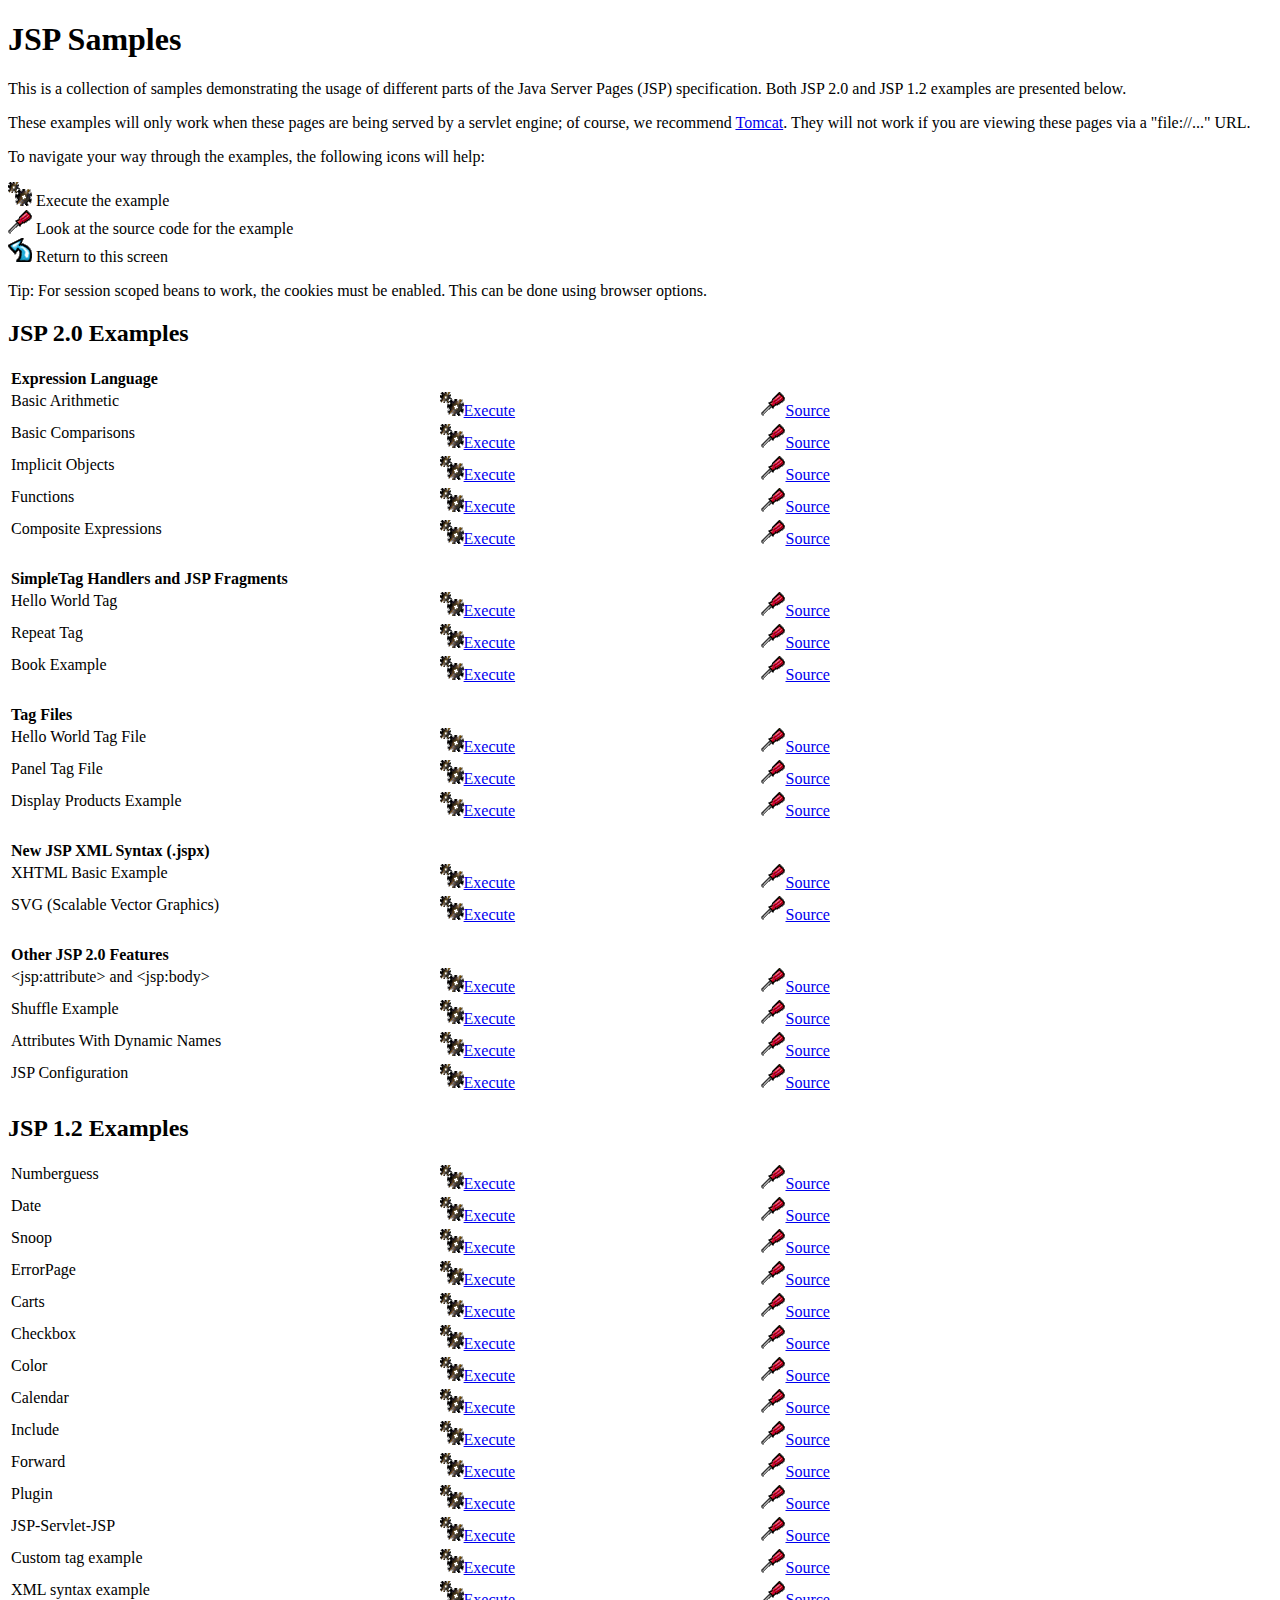
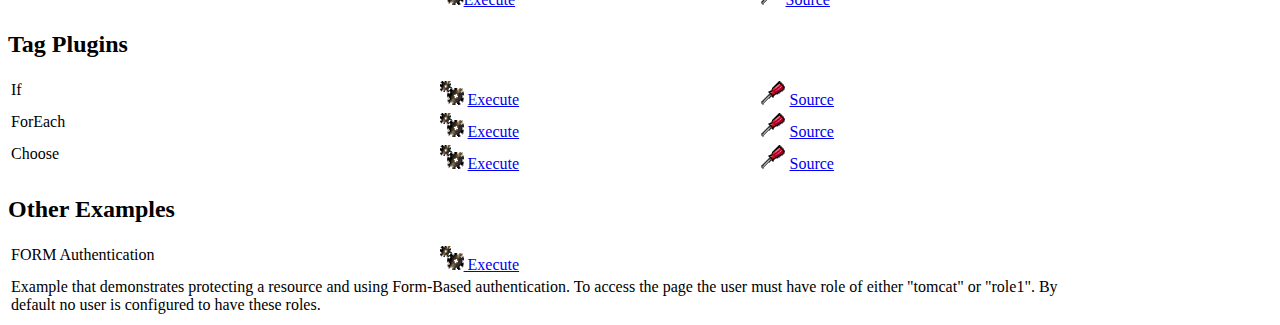
<file: bin/apache-tomcat-9.0.46/webapps/examples/jsp/index.html>
<!--
 Licensed to the Apache Software Foundation (ASF) under one or more
  contributor license agreements.  See the NOTICE file distributed with
  this work for additional information regarding copyright ownership.
  The ASF licenses this file to You under the Apache License, Version 2.0
  (the "License"); you may not use this file except in compliance with
  the License.  You may obtain a copy of the License at

      http://www.apache.org/licenses/LICENSE-2.0

  Unless required by applicable law or agreed to in writing, software
  distributed under the License is distributed on an "AS IS" BASIS,
  WITHOUT WARRANTIES OR CONDITIONS OF ANY KIND, either express or implied.
  See the License for the specific language governing permissions and
  limitations under the License.
-->
<!DOCTYPE html><html lang="en">
<head>
   <meta charset="UTF-8"/>
   <meta name="Author" content="Anil K. Vijendran" />
   <title>JSP Examples</title>
   <style type="text/css">
   img { border: 0; }
   th { text-align: left; }
   tr { vertical-align: top; }
   </style>
</head>
<body>
<h1>JSP
Samples</h1>
<p>This is a collection of samples demonstrating the usage of different
parts of the Java Server Pages (JSP) specification.  Both JSP 2.0 and
JSP 1.2 examples are presented below.
<p>These examples will only work when these pages are being served by a
servlet engine; of course, we recommend
<a href="https://tomcat.apache.org/">Tomcat</a>.
They will not work if you are viewing these pages via a
"file://..." URL.
<p>To navigate your way through the examples, the following icons will
help:</p>
<ul style="list-style-type: none; padding-left: 0;">
<li><img src="images/execute.gif" alt=""> Execute the example</li>
<li><img src="images/code.gif" alt=""> Look at the source code for the example</li>
<li><img src="images/return.gif" alt=""> Return to this screen</li>
</ul>

<p>Tip: For session scoped beans to work, the cookies must be enabled.
This can be done using browser options.</p>
<h2>JSP 2.0 Examples</h2>

<table style="width: 85%;">
<tr>
<th colspan="3">Expression Language</th>
</tr>

<tr>
<td>Basic Arithmetic</td>
<td style="width: 30%;"><a href="jsp2/el/basic-arithmetic.jsp"><img src="images/execute.gif" alt=""></a><a href="jsp2/el/basic-arithmetic.jsp">Execute</a></td>

<td style="width: 30%;"><a href="jsp2/el/basic-arithmetic.html"><img src="images/code.gif" alt=""></a><a href="jsp2/el/basic-arithmetic.html">Source</a></td>
</tr>

<tr>
<td>Basic Comparisons</td>
<td style="width: 30%;"><a href="jsp2/el/basic-comparisons.jsp"><img src="images/execute.gif" alt=""></a><a href="jsp2/el/basic-comparisons.jsp">Execute</a></td>

<td style="width: 30%;"><a href="jsp2/el/basic-comparisons.html"><img src="images/code.gif" alt=""></a><a href="jsp2/el/basic-comparisons.html">Source</a></td>
</tr>

<tr>
<td>Implicit Objects</td>
<td style="width: 30%;"><a href="jsp2/el/implicit-objects.jsp?foo=bar"><img src="images/execute.gif" alt=""></a><a href="jsp2/el/implicit-objects.jsp?foo=bar">Execute</a></td>

<td style="width: 30%;"><a href="jsp2/el/implicit-objects.html"><img src="images/code.gif" alt=""></a><a href="jsp2/el/implicit-objects.html">Source</a></td>
</tr>
<tr>

<td>Functions</td>
<td style="width: 30%;"><a href="jsp2/el/functions.jsp?foo=JSP+2.0"><img src="images/execute.gif" alt=""></a><a href="jsp2/el/functions.jsp?foo=JSP+2.0">Execute</a></td>

<td style="width: 30%;"><a href="jsp2/el/functions.html"><img src="images/code.gif" alt=""></a><a href="jsp2/el/functions.html">Source</a></td>
</tr>

<tr>
<td>Composite Expressions</td>
<td style="width: 30%;"><a href="jsp2/el/composite.jsp"><img src="images/execute.gif" alt=""></a><a href="jsp2/el/composite.jsp">Execute</a></td>

<td style="width: 30%;"><a href="jsp2/el/composite.html"><img src="images/code.gif" alt=""></a><a href="jsp2/el/composite.html">Source</a></td>
</tr>


<tr>
<th colspan="3"><br />SimpleTag Handlers and JSP Fragments</th>
</tr>

<tr>
<td>Hello World Tag</td>
<td style="width: 30%;"><a href="jsp2/simpletag/hello.jsp"><img src="images/execute.gif" alt=""></a><a href="jsp2/simpletag/hello.jsp">Execute</a></td>

<td style="width: 30%;"><a href="jsp2/simpletag/hello.html"><img src="images/code.gif" alt=""></a><a href="jsp2/simpletag/hello.html">Source</a></td>
</tr>

<tr>
<td>Repeat Tag</td>
<td style="width: 30%;"><a href="jsp2/simpletag/repeat.jsp"><img src="images/execute.gif" alt=""></a><a href="jsp2/simpletag/repeat.jsp">Execute</a></td>

<td style="width: 30%;"><a href="jsp2/simpletag/repeat.html"><img src="images/code.gif" alt=""></a><a href="jsp2/simpletag/repeat.html">Source</a></td>
</tr>

<tr>
<td>Book Example</td>
<td style="width: 30%;"><a href="jsp2/simpletag/book.jsp"><img src="images/execute.gif" alt=""></a><a href="jsp2/simpletag/book.jsp">Execute</a></td>

<td style="width: 30%;"><a href="jsp2/simpletag/book.html"><img src="images/code.gif" alt=""></a><a href="jsp2/simpletag/book.html">Source</a></td>
</tr>

<tr>
<th colspan="3"><br />Tag Files</th>
</tr>

<tr>
<td>Hello World Tag File</td>
<td style="width: 30%;"><a href="jsp2/tagfiles/hello.jsp"><img src="images/execute.gif" alt=""></a><a href="jsp2/tagfiles/hello.jsp">Execute</a></td>

<td style="width: 30%;"><a href="jsp2/tagfiles/hello.html"><img src="images/code.gif" alt=""></a><a href="jsp2/tagfiles/hello.html">Source</a></td>
</tr>

<tr>
<td>Panel Tag File</td>
<td style="width: 30%;"><a href="jsp2/tagfiles/panel.jsp"><img src="images/execute.gif" alt=""></a><a href="jsp2/tagfiles/panel.jsp">Execute</a></td>

<td style="width: 30%;"><a href="jsp2/tagfiles/panel.html"><img src="images/code.gif" alt=""></a><a href="jsp2/tagfiles/panel.html">Source</a></td>
</tr>

<tr>
<td>Display Products Example</td>
<td style="width: 30%;"><a href="jsp2/tagfiles/products.jsp"><img src="images/execute.gif" alt=""></a><a href="jsp2/tagfiles/products.jsp">Execute</a></td>

<td style="width: 30%;"><a href="jsp2/tagfiles/products.html"><img src="images/code.gif" alt=""></a><a href="jsp2/tagfiles/products.html">Source</a></td>
</tr>

<tr>
<th colspan="3"><br />New JSP XML Syntax (.jspx)</th>
</tr>

<tr>
<td>XHTML Basic Example</td>
<td style="width: 30%;"><a href="jsp2/jspx/basic.jspx"><img src="images/execute.gif" alt=""></a><a href="jsp2/jspx/basic.jspx">Execute</a></td>

<td style="width: 30%;"><a href="jsp2/jspx/basic.html"><img src="images/code.gif" alt=""></a><a href="jsp2/jspx/basic.html">Source</a></td>
</tr>

<tr>
<td>SVG (Scalable Vector Graphics)</td>
<td style="width: 30%;"><a href="jsp2/jspx/svgexample.html"><img src="images/execute.gif" alt=""></a><a href="jsp2/jspx/svgexample.html">Execute</a></td>

<td style="width: 30%;"><a href="jsp2/jspx/textRotate.html"><img src="images/code.gif" alt=""></a><a href="jsp2/jspx/textRotate.html">Source</a></td>
</tr>

<tr>
<th colspan="3"><br />Other JSP 2.0 Features</th>
</tr>

<tr>
<td>&lt;jsp:attribute&gt; and &lt;jsp:body&gt;</td>
<td style="width: 30%;"><a href="jsp2/jspattribute/jspattribute.jsp"><img src="images/execute.gif" alt=""></a><a href="jsp2/jspattribute/jspattribute.jsp">Execute</a></td>

<td style="width: 30%;"><a href="jsp2/jspattribute/jspattribute.html"><img src="images/code.gif" alt=""></a><a href="jsp2/jspattribute/jspattribute.html">Source</a></td>
</tr>

<tr>
<td>Shuffle Example</td>
<td style="width: 30%;"><a href="jsp2/jspattribute/shuffle.jsp"><img src="images/execute.gif" alt=""></a><a href="jsp2/jspattribute/shuffle.jsp">Execute</a></td>

<td style="width: 30%;"><a href="jsp2/jspattribute/shuffle.html"><img src="images/code.gif" alt=""></a><a href="jsp2/jspattribute/shuffle.html">Source</a></td>
</tr>

<tr>
<td>Attributes With Dynamic Names</td>
<td style="width: 30%;"><a href="jsp2/misc/dynamicattrs.jsp"><img src="images/execute.gif" alt=""></a><a href="jsp2/misc/dynamicattrs.jsp">Execute</a></td>

<td style="width: 30%;"><a href="jsp2/misc/dynamicattrs.html"><img src="images/code.gif" alt=""></a><a href="jsp2/misc/dynamicattrs.html">Source</a></td>
</tr>

<tr>
<td>JSP Configuration</td>
<td style="width: 30%;"><a href="jsp2/misc/config.jsp"><img src="images/execute.gif" alt=""></a><a href="jsp2/misc/config.jsp">Execute</a></td>

<td style="width: 30%;"><a href="jsp2/misc/config.html"><img src="images/code.gif" alt=""></a><a href="jsp2/misc/config.html">Source</a></td>
</tr>

</table>

<h2>JSP 1.2 Examples</h2>
<table style="width: 85%;">
<tr>
<td>Numberguess</td>

<td style="width: 30%;"><a href="num/numguess.jsp"><img src="images/execute.gif" alt=""></a><a href="num/numguess.jsp">Execute</a></td>

<td style="width: 30%;"><a href="num/numguess.html"><img src="images/code.gif" alt=""></a><a href="num/numguess.html">Source</a></td>
</tr>

<tr>
<td>Date</td>

<td style="width: 30%;"><a href="dates/date.jsp"><img src="images/execute.gif" alt=""></a><a href="dates/date.jsp">Execute</a></td>

<td style="width: 30%;"><a href="dates/date.html"><img src="images/code.gif" alt=""></a><a href="dates/date.html">Source</a></td>
</tr>

<tr>
<td>Snoop</td>

<td style="width: 30%;"><a href="snp/snoop.jsp"><img src="images/execute.gif" alt=""></a><a href="snp/snoop.jsp">Execute</a></td>

<td style="width: 30%;"><a href="snp/snoop.html"><img src="images/code.gif" alt=""></a><a href="snp/snoop.html">Source</a></td>
</tr>

<tr>
<td>ErrorPage</td>

<td style="width: 30%;"><a href="error/error.html"><img src="images/execute.gif" alt=""></a><a href="error/error.html">Execute</a></td>

<td style="width: 30%;"><a href="error/er.html"><img src="images/code.gif" alt=""></a><a href="error/er.html">Source</a></td>
</tr>

<tr>
<td>Carts</td>

<td style="width: 30%;"><a href="sessions/carts.html"><img src="images/execute.gif" alt=""></a><a href="sessions/carts.html">Execute</a></td>

<td style="width: 30%;"><a href="sessions/crt.html"><img src="images/code.gif" alt=""></a><a href="sessions/crt.html">Source</a></td>
</tr>

<tr>
<td>Checkbox</td>

<td style="width: 30%;"><a href="checkbox/check.html"><img src="images/execute.gif" alt=""></a><a href="checkbox/check.html">Execute</a></td>

<td style="width: 30%;"><a href="checkbox/cresult.html"><img src="images/code.gif" alt=""></a><a href="checkbox/cresult.html">Source</a></td>
</tr>

<tr>
<td>Color</td>

<td style="width: 30%;"><a href="colors/colors.html"><img src="images/execute.gif" alt=""></a><a href="colors/colors.html">Execute</a></td>

<td style="width: 30%;"><a href="colors/clr.html"><img src="images/code.gif" alt=""></a><a href="colors/clr.html">Source</a></td>
</tr>

<tr>
<td>Calendar</td>

<td style="width: 30%;"><a href="cal/login.html"><img src="images/execute.gif" alt=""></a><a href="cal/login.html">Execute</a></td>

<td style="width: 30%;"><a href="cal/calendar.html"><img src="images/code.gif" alt=""></a><a href="cal/calendar.html">Source</a></td>
</tr>

<tr>
<td>Include</td>

<td style="width: 30%;"><a href="include/include.jsp"><img src="images/execute.gif" alt=""></a><a href="include/include.jsp">Execute</a></td>

<td style="width: 30%;"><a href="include/inc.html"><img src="images/code.gif" alt=""></a><a href="include/inc.html">Source</a></td>
</tr>

<tr>
<td>Forward</td>

<td style="width: 30%;"><a href="forward/forward.jsp"><img src="images/execute.gif" alt=""></a><a href="forward/forward.jsp">Execute</a></td>

<td style="width: 30%;"><a href="forward/fwd.html"><img src="images/code.gif" alt=""></a><a href="forward/fwd.html">Source</a></td>
</tr>

<tr>
<td>Plugin</td>

<td style="width: 30%;"><a href="plugin/plugin.jsp"><img src="images/execute.gif" alt=""></a><a href="plugin/plugin.jsp">Execute</a></td>

<td style="width: 30%;"><a href="plugin/plugin.html"><img src="images/code.gif" alt=""></a><a href="plugin/plugin.html">Source</a></td>
</tr>

<tr>
<td>JSP-Servlet-JSP</td>

<td style="width: 30%;"><a href="jsptoserv/jsptoservlet.jsp"><img src="images/execute.gif" alt=""></a><a href="jsptoserv/jsptoservlet.jsp">Execute</a></td>

<td style="width: 30%;"><a href="jsptoserv/jts.html"><img src="images/code.gif" alt=""></a><a href="jsptoserv/jts.html">Source</a></td>
</tr>

<tr>
<td>Custom tag example</td>

<td style="width: 30%;"><a href="simpletag/foo.jsp"><img src="images/execute.gif" alt=""></a><a href="simpletag/foo.jsp">Execute</a></td>

<td style="width: 30%;"><a href="simpletag/foo.html"><img src="images/code.gif" alt=""></a><a href="simpletag/foo.html">Source</a></td>
</tr>

<tr>
<td>XML syntax example</td>
<td style="width: 30%;"><a href="xml/xml.jsp"><img src="images/execute.gif" alt=""></a><a href="xml/xml.jsp">Execute</a></td>

<td style="width: 30%;"><a href="xml/xml.html"><img src="images/code.gif" alt=""></a><a href="xml/xml.html">Source</a></td>
</tr>

</table>

<h2>Tag Plugins</h2>
<table style="width: 85%;">

<tr>
  <td>If</td>
  <td style="width: 30%;">
    <a href="tagplugin/if.jsp"><img src="images/execute.gif" alt=""></a>
    <a href="tagplugin/if.jsp">Execute</a>
  </td>
  <td style="width: 30%;">
    <a href="tagplugin/if.html"><img src="images/code.gif" alt=""></a>
    <a href="tagplugin/if.html">Source</a>
  </td>
</tr>

<tr>
  <td>ForEach</td>
  <td style="width: 30%;">
    <a href="tagplugin/foreach.jsp"><img src="images/execute.gif" alt=""></a>
    <a href="tagplugin/foreach.jsp">Execute</a>
  </td>
  <td style="width: 30%;">
    <a href="tagplugin/foreach.html"><img src="images/code.gif" alt=""></a>
    <a href="tagplugin/foreach.html">Source</a>
  </td>
</tr>

<tr>
  <td>Choose</td>
  <td style="width: 30%;">
    <a href="tagplugin/choose.jsp"><img src="images/execute.gif" alt=""></a>
    <a href="tagplugin/choose.jsp">Execute</a>
  </td>
  <td style="width: 30%;">
    <a href="tagplugin/choose.html"><img src="images/code.gif" alt=""></a>
    <a href="tagplugin/choose.html">Source</a>
  </td>
</tr>

</table>

<h2>Other Examples</h2>
<table style="width: 85%;">

<tr>
  <td>FORM Authentication</td>
  <td style="width: 30%;">
    <a href="security/protected/index.jsp"><img src="images/execute.gif" alt=""> Execute</a>
  </td>
  <td style="width: 30%;"></td>
</tr>
<tr>
  <td colspan="3">Example that demonstrates protecting a resource and
    using Form-Based authentication. To access the page the user must
    have role of either "tomcat" or "role1". By default no user
    is configured to have these roles.</td>
</tr>

</table>
</body>
</html>
</file>
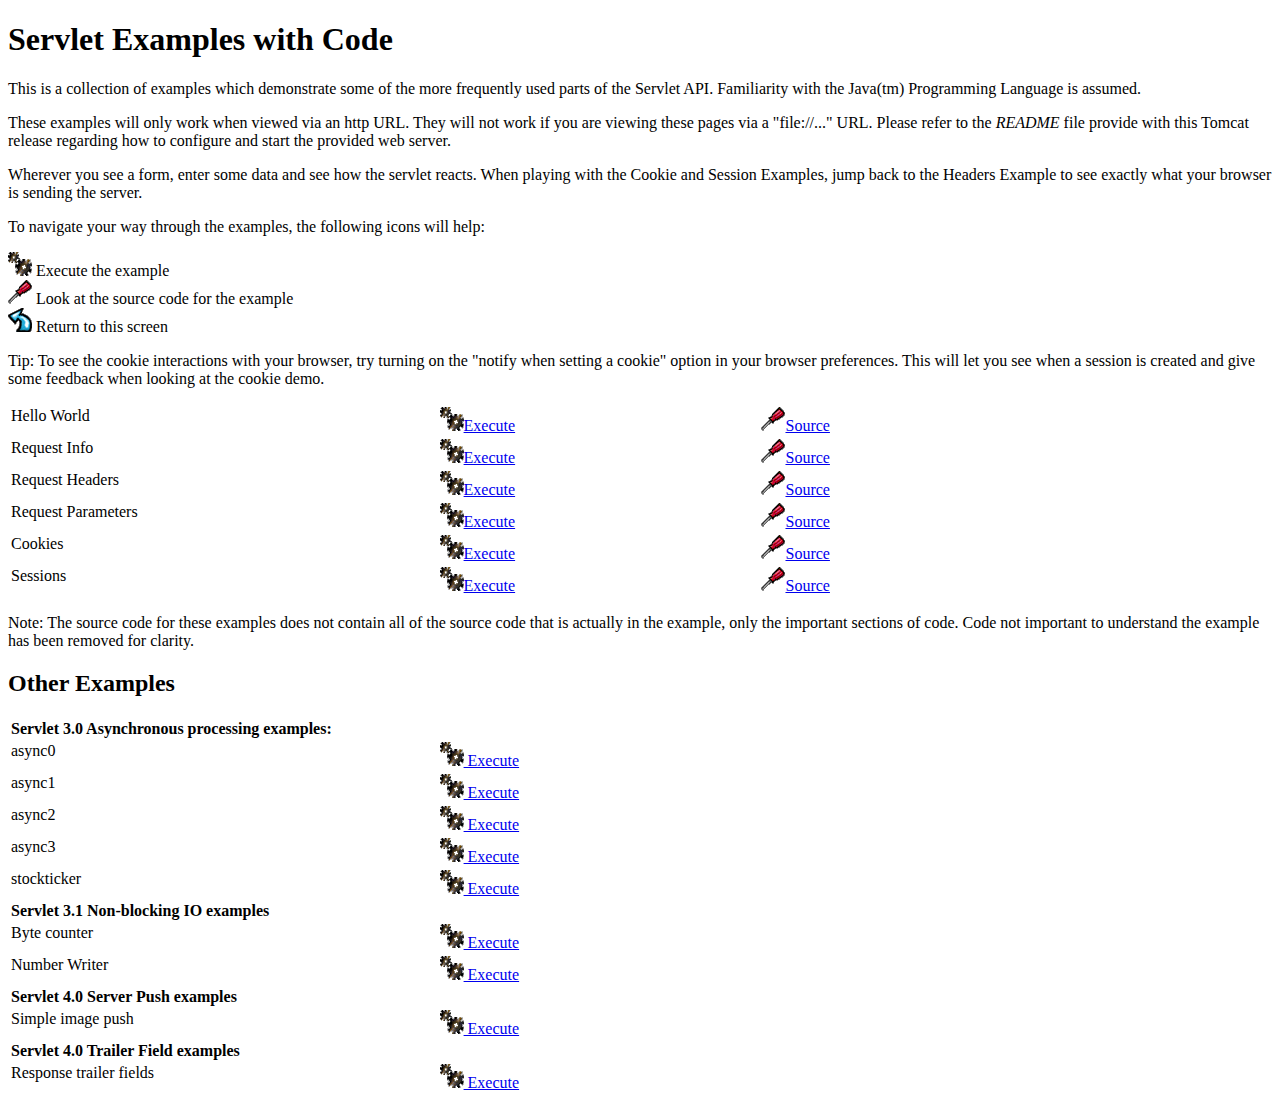
<file: bin/apache-tomcat-9.0.46/webapps/examples/servlets/index.html>
<!--
 Licensed to the Apache Software Foundation (ASF) under one or more
  contributor license agreements.  See the NOTICE file distributed with
  this work for additional information regarding copyright ownership.
  The ASF licenses this file to You under the Apache License, Version 2.0
  (the "License"); you may not use this file except in compliance with
  the License.  You may obtain a copy of the License at

      http://www.apache.org/licenses/LICENSE-2.0

  Unless required by applicable law or agreed to in writing, software
  distributed under the License is distributed on an "AS IS" BASIS,
  WITHOUT WARRANTIES OR CONDITIONS OF ANY KIND, either express or implied.
  See the License for the specific language governing permissions and
  limitations under the License.
-->
<!DOCTYPE html><html lang="en">
<head>
   <meta charset="UTF-8" />
   <meta name="Author" content="Anil K. Vijendran" />
   <title>Servlet Examples</title>
   <style type="text/css">
   img { border: 0; }
   th { text-align: left; }
   tr { vertical-align: top; }
   </style>
</head>
<body>
<h1>Servlet
Examples with Code</h1>
<p>This is a collection of examples which demonstrate some of the more
frequently used parts of the Servlet API. Familiarity with the Java(tm)
Programming Language is assumed.
<p>These examples will only work when viewed via an http URL. They will
not work if you are viewing these pages via a "file://..." URL. Please
refer to the <i>README</i> file provide with this Tomcat release regarding
how to configure and start the provided web server.
<p>Wherever you see a form, enter some data and see how the servlet reacts.
When playing with the Cookie and Session Examples, jump back to the Headers
Example to see exactly what your browser is sending the server.
<p>To navigate your way through the examples, the following icons will
help:</p>
<ul style="list-style-type: none; padding-left: 0;">
<li><img src="images/execute.gif" alt=""> Execute the example</li>
<li><img src="images/code.gif" alt=""> Look at the source code for the example</li>
<li><img src="images/return.gif" alt=""> Return to this screen</li>
</ul>

<p>Tip: To see the cookie interactions with your browser, try turning on
the "notify when setting a cookie" option in your browser preferences.
This will let you see when a session is created and give some feedback
when looking at the cookie demo.</p>
<table style="width: 85%;" >
<tr>
<td>Hello World</td>

<td style="width: 30%;"><a href="servlet/HelloWorldExample"><img SRC="images/execute.gif" alt=""></a><a href="servlet/HelloWorldExample">Execute</a></td>

<td style="width: 30%;"><a href="helloworld.html"><img SRC="images/code.gif" alt=""></a><a href="helloworld.html">Source</a></td>
</tr>

<tr>
<td>Request Info</td>

<td style="width: 30%;"><a href="servlet/RequestInfoExample"><img SRC="images/execute.gif" alt=""></a><a href="servlet/RequestInfoExample">Execute</a></td>

<td style="width: 30%;"><a href="reqinfo.html"><img SRC="images/code.gif" alt=""></a><a href="reqinfo.html">Source</a></td>
</tr>

<tr>
<td>Request Headers</td>

<td style="width: 30%;"><a href="servlet/RequestHeaderExample"><img SRC="images/execute.gif" alt=""></a><a href="servlet/RequestHeaderExample">Execute</a></td>

<td style="width: 30%;"><a href="reqheaders.html"><img SRC="images/code.gif" alt=""></a><a href="reqheaders.html">Source</a></td>
</tr>

<tr>
<td>Request Parameters</td>

<td style="width: 30%;"><a href="servlet/RequestParamExample"><img SRC="images/execute.gif" alt=""></a><a href="servlet/RequestParamExample">Execute</a></td>

<td style="width: 30%;"><a href="reqparams.html"><img SRC="images/code.gif" alt=""></a><a href="reqparams.html">Source</a></td>
</tr>

<tr>
<td>Cookies</td>

<td style="width: 30%;"><a href="servlet/CookieExample"><img SRC="images/execute.gif" alt=""></a><a href="servlet/CookieExample">Execute</a></td>

<td style="width: 30%;"><a href="cookies.html"><img SRC="images/code.gif" alt=""></a><a href="cookies.html">Source</a></td>
</tr>

<tr>
<td>Sessions</td>

<td style="width: 30%;"><a href="servlet/SessionExample"><img SRC="images/execute.gif" alt=""></a><a href="servlet/SessionExample">Execute</a></td>

<td style="width: 30%;"><a href="sessions.html"><img SRC="images/code.gif" alt=""></a><a href="sessions.html">Source</a></td>
</tr>
</table>

<p>Note: The source code for these examples does not contain all of the
source code that is actually in the example, only the important sections
of code. Code not important to understand the example has been removed
for clarity.</p>

<h2>Other Examples</h2>
<table style="width: 85%;" >

<tr>
  <th colspan="3">Servlet 3.0 Asynchronous processing examples:</th>
</tr>
<tr>
  <td>async0</td>
  <td style="width: 30%;">
    <a href="../async/async0"><img SRC="images/execute.gif" alt=""> Execute</a>
  </td>
  <td style="width: 30%;"></td>
</tr>
<tr>
  <td>async1</td>
  <td style="width: 30%;">
    <a href="../async/async1"><img SRC="images/execute.gif" alt=""> Execute</a>
  </td>
  <td style="width: 30%;"></td>
</tr>
<tr>
  <td>async2</td>
  <td style="width: 30%;">
    <a href="../async/async2"><img SRC="images/execute.gif" alt=""> Execute</a>
  </td>
  <td style="width: 30%;"></td>
</tr>
<tr>
  <td>async3</td>
  <td style="width: 30%;">
    <a href="../async/async3"><img SRC="images/execute.gif" alt=""> Execute</a>
  </td>
  <td style="width: 30%;"></td>
</tr>
<tr>
  <td>stockticker</td>
  <td style="width: 30%;">
    <a href="../async/stockticker"><img SRC="images/execute.gif" alt=""> Execute</a>
  </td>
  <td style="width: 30%;"></td>
</tr>

<tr>
  <th colspan="3">Servlet 3.1 Non-blocking IO examples</th>
</tr>
<tr>
  <td>Byte counter</td>
  <td style="width: 30%;">
    <a href="nonblocking/bytecounter.html"><img src="images/execute.gif" alt=""> Execute</a>
  </td>
  <td style="width: 30%;"></td>
</tr>
<tr>
  <td>Number Writer</td>
  <td style="width: 30%;">
    <a href="nonblocking/numberwriter"><img src="images/execute.gif" alt=""> Execute</a>
  </td>
  <td style="width: 30%;"></td>
</tr>

<tr>
  <th colspan="3">Servlet 4.0 Server Push examples</th>
</tr>
<tr>
  <td>Simple image push</td>
  <td style="width: 30%;">
    <a href="serverpush/simpleimage"><img src="images/execute.gif" alt=""> Execute</a>
  </td>
  <td style="width: 30%;"></td>
</tr>

<tr>
  <th colspan="3">Servlet 4.0 Trailer Field examples</th>
</tr>
<tr>
  <td>Response trailer fields</td>
  <td style="width: 30%;">
    <a href="trailers/response"><img src="images/execute.gif" alt=""> Execute</a>
  </td>
  <td style="width: 30%;"></td>
</tr>

</table>

</body>
</html>
</file>
<file: bin/apache-tomcat-9.0.46/webapps/docs/images/docs-stylesheet.css>
@charset "utf-8";
/*
  Licensed to the Apache Software Foundation (ASF) under one or more
  contributor license agreements.  See the NOTICE file distributed with
  this work for additional information regarding copyright ownership.
  The ASF licenses this file to You under the Apache License, Version 2.0
  (the "License"); you may not use this file except in compliance with
  the License.  You may obtain a copy of the License at

      http://www.apache.org/licenses/LICENSE-2.0

  Unless required by applicable law or agreed to in writing, software
  distributed under the License is distributed on an "AS IS" BASIS,
  WITHOUT WARRANTIES OR CONDITIONS OF ANY KIND, either express or implied.
  See the License for the specific language governing permissions and
  limitations under the License.
*/

/* Fonts */
@import url("fonts/fonts.css");

/* General style */

h1, h2, h3, h4, h5, h6, th {
  font-weight: 600;
}

body {
  margin: 0;
}

body, input {
  font-family: 'Open Sans', sans-serif;
  font-size: 10.5pt;
}

code, pre {
  font-family: Consolas, monospace;
}

img {
  border: 0;
}

table {
  border-collapse: collapse;
  text-align: left;
}
table *:not(table) {
  /* Prevent border-collapsing for table child elements like <div> */
  border-collapse: separate;
}

th {
  text-align: left;
}

main {
  /* Remove this once all IEs support <main> element */
  display: block;
}


/* Layout */

#wrapper {
  min-width: 400px;
}

#header {
  border-bottom: 1px solid #bbb;
}

@media not print {
    #header {
        box-shadow: 0 0 7px #aaa;
    }
}

#header > div {
  padding-left: 15px;
  padding-right: 15px;

  /* Work-around for old browsers: */
  background-color: #F8F3E4;
  background: linear-gradient(to bottom, #ffffff -10%, #F8F3E4 100%);
  position: relative;
}

#header .logo {
  float: left;
  padding-top: 10px;
  min-width: 190px;
}

#header .logo  img{
  /* To avoid that the Font Descender being added to the parent div's height */
  vertical-align: middle;
}

#header .asfLogo {
  float: right;
  position: relative;
  top: 8px;
}

#header h1 {
  margin-top: 0.6em;
  margin-bottom: 0;
}

#header .versionInfo {
  font-size: 13pt;
  margin-bottom: 1em;
}

#middle {
  display: table;
  table-layout: fixed;
  margin: 0;
  width: 100%;
}
#middle > div { display: table-row; }
#middle > div > div { display: table-cell; vertical-align: top; }



#mainLeft {
  width: 190px;
}

#mainLeft > div {
  margin-top: -1px; /* to overwrite border of element above */
  padding-left: 16px;
  padding-right: 14px;
  padding-top: 6px;
  padding-bottom: 15px;
  background-color: #F8F3E4;
  border-right: 1px solid #bbb;
  border-bottom: 1px solid #bbb;
  font-size: 10pt;
  border-bottom-right-radius: 20px;
  box-shadow: 0 0 5px #aaa;
}

#mainLeft h2 {
  margin-bottom: 0.2em;
  font-size: 1.2em;
}

#mainLeft ul {
  padding: 0;
  margin: 0;
  list-style-type: none;
}

#mainLeft ul a {
  text-indent: -0.6em;
  padding-left: 1.4em;
  display: block;
  text-decoration: none;
  color: #444;
}
#mainLeft ul a:hover {
  color: #000;
  background-color: #D1c9b9;
}

#mainRight {
  padding-left: 14px;
  padding-right: 20px;

}

#footer {
  margin-top: 30px;
  padding-top: 20px;
  padding-bottom: 20px;
  padding-left: 20px;
  padding-right: 20px;
  border-top: 1px solid #ccc;
  color: #444;
  text-align: center;
  /* font-style: italic; */
  font-size: 9pt;
}


/* Content */

#content div.text {
  padding-left: 1em;
  padding-left: 1em;
}

#content h3, #content h4, #content h5, #content h6 {
  padding-left: 5px;
  padding-right: 5px;
  background-color: #eaeaea;
}

@media not print {
    #content h3, #content h4, #content h5, #content h6 {
        border: 1px solid #ccc;
        border-radius: 4px;
    }
}

#content h4, #content h5, #content h6 {
  background-color: #f6f6f6;
}

code {
  background-color: rgb(224,255,255);
}

div.codeBox pre code, code.attributeName, code.propertyName, code.noHighlight, .noHighlight code {
  background-color: transparent;
}
div.codeBox {
  overflow: auto;
  margin: 1em 0;
}
div.codeBox pre {
  margin: 0;
  padding: 4px;
  border: 1px solid #999;
  border-radius: 5px;
  background-color: #eff8ff;
  display: table; /* To prevent <pre>s from taking the complete available width. */
  /*
  When it is officially supported, use the following CSS instead of display: table
  to prevent big <pre>s from exceeding the browser window:
  max-width: available;
  width: min-content;
  */
}

div.codeBox pre.wrap {
  white-space: pre-wrap;
}


table.defaultTable tr, table.detail-table tr {
    border: 1px solid #CCC;
}

table.defaultTable tr:nth-child(even), table.detail-table tr:nth-child(even) {
    background-color: #FAFBFF;
}

table.defaultTable tr:nth-child(odd), table.detail-table tr:nth-child(odd) {
    background-color: #EEEFFF;
}

table.defaultTable th, table.detail-table th {
  background-color: #88b;
  color: #fff;
}

table.defaultTable th, table.defaultTable td, table.detail-table th, table.detail-table td {
  padding: 5px 8px;
}


p.notice {
  border: 1px solid rgb(255, 0, 0);
  background-color: rgb(238, 238, 238);
  color: rgb(0, 51, 102);
  padding: 0.5em;
  margin: 1em 2em 1em 1em;
}


/* Changelog-Styles */

ul.changelog {
  padding-left: 1em;
  list-style-type: none;
}

ul.changelog  li{
  padding-top: 5px;
  padding-bottom: 5px;
}

ul.changelog img {
  vertical-align: middle
}


/* Printer-only Styles */
@media print {
    .noPrint { display: none; }
    #middle > div > div#mainLeft { display: none; }
    a { color: inherit; text-decoration: none; }
}

/* Fix for Comments section which contains a <h4> */
#comments_thread h1, #comments_thread h2, #comments_thread h3, #comments_thread h4, #comments_thread h5, #comments_thread h6 {
    border: none;
    background-color: transparent;
}
</file>
